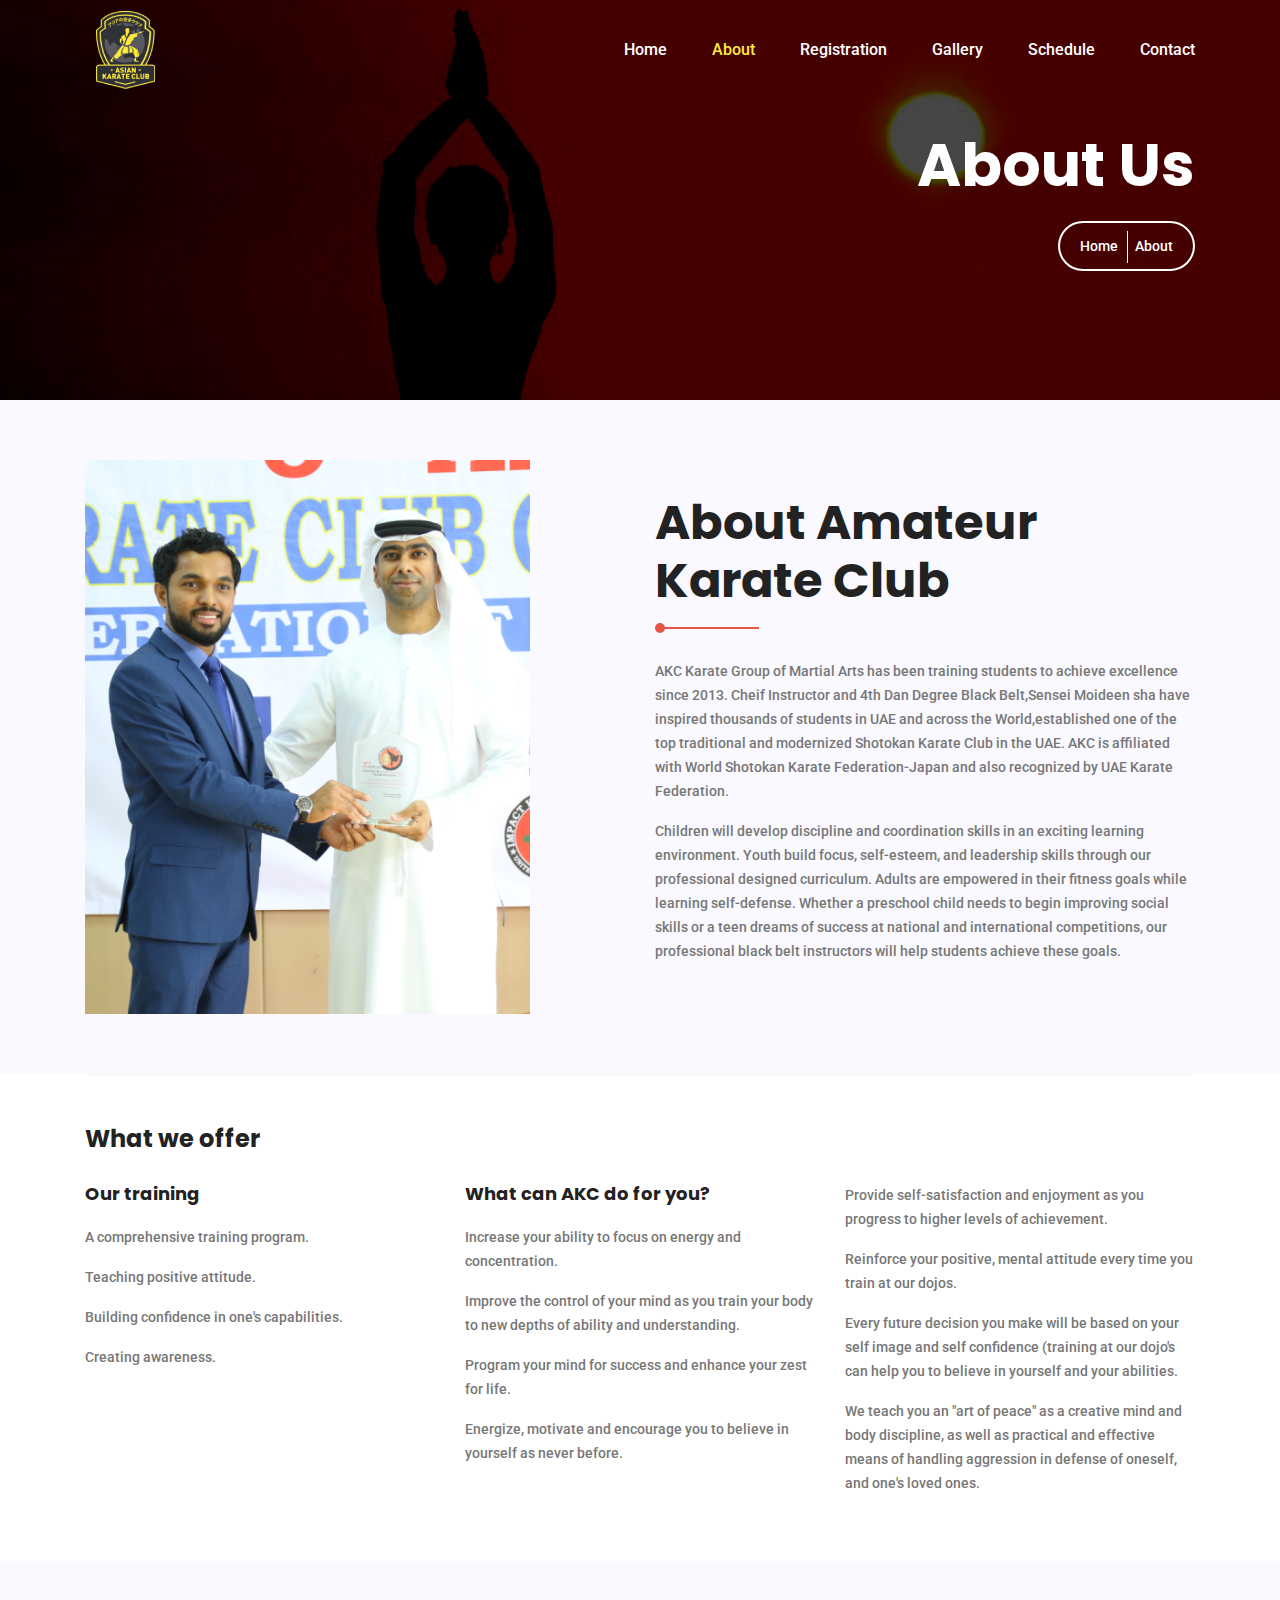
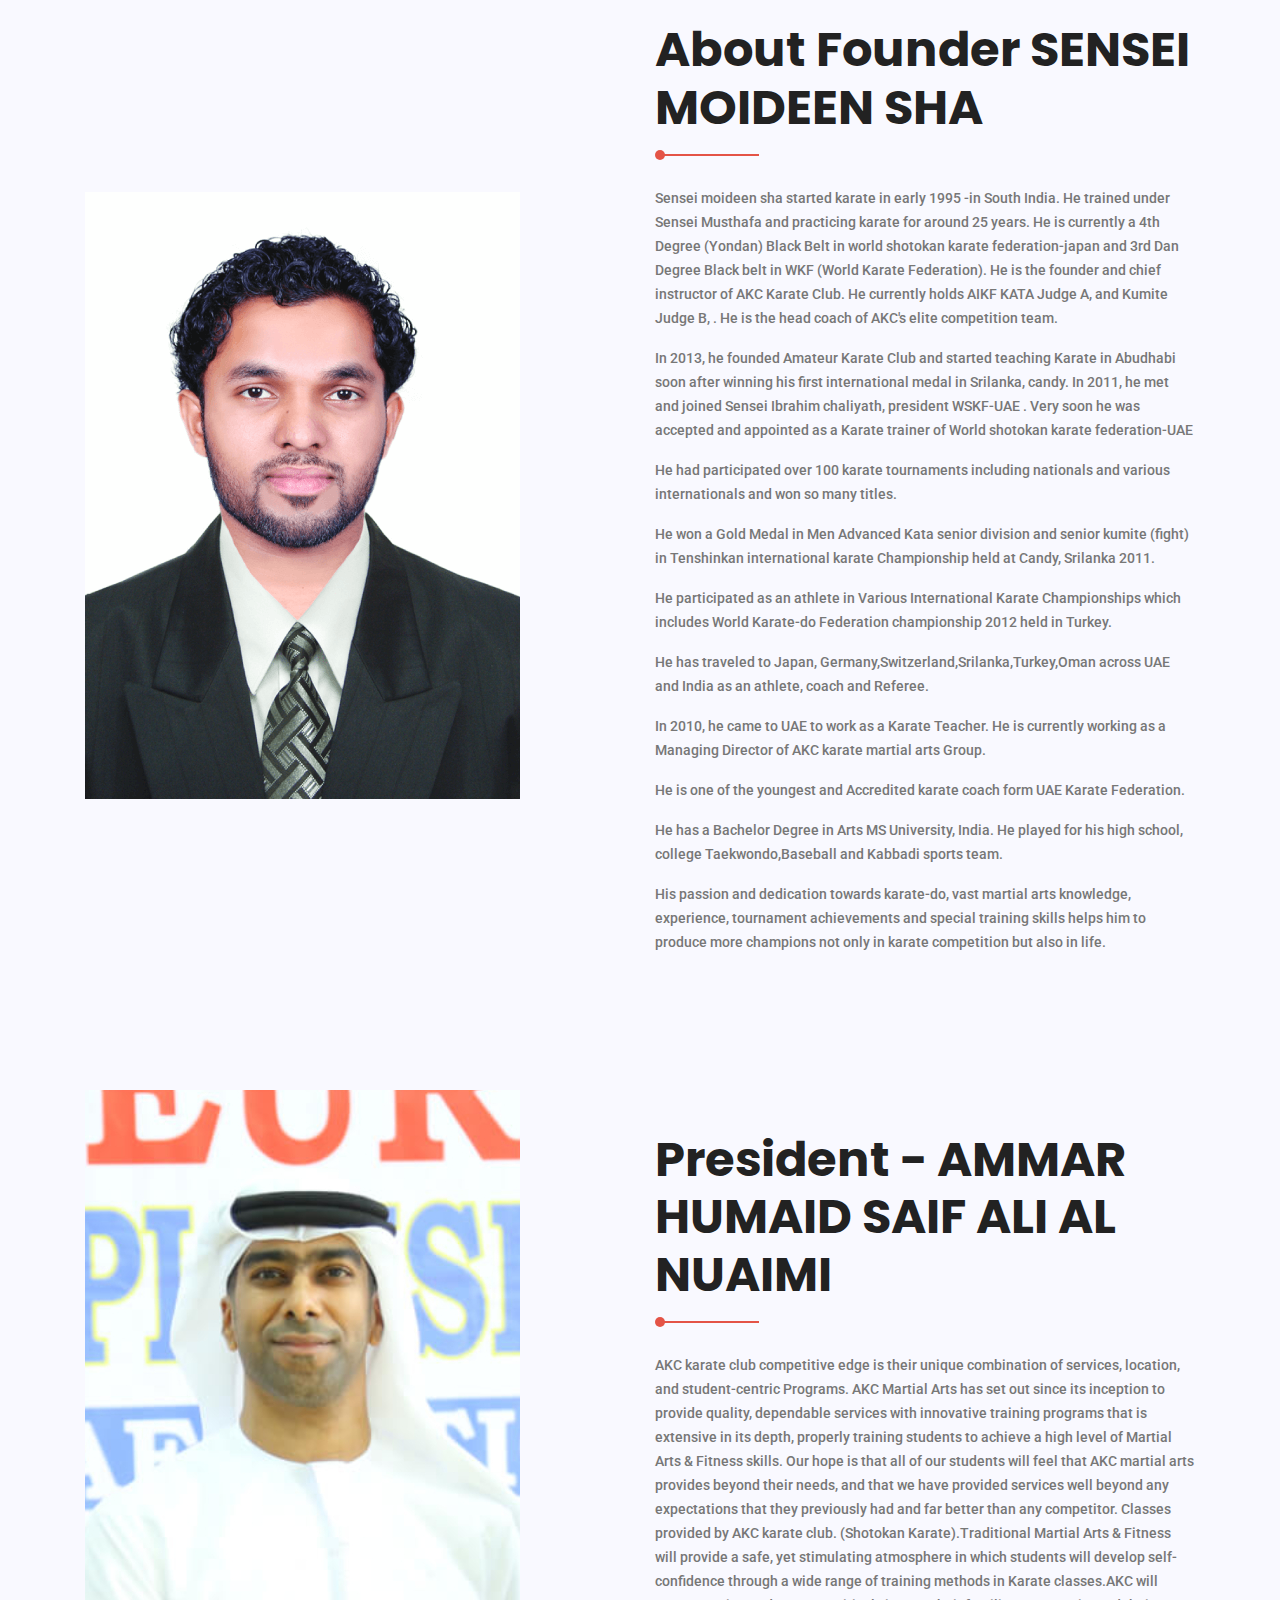
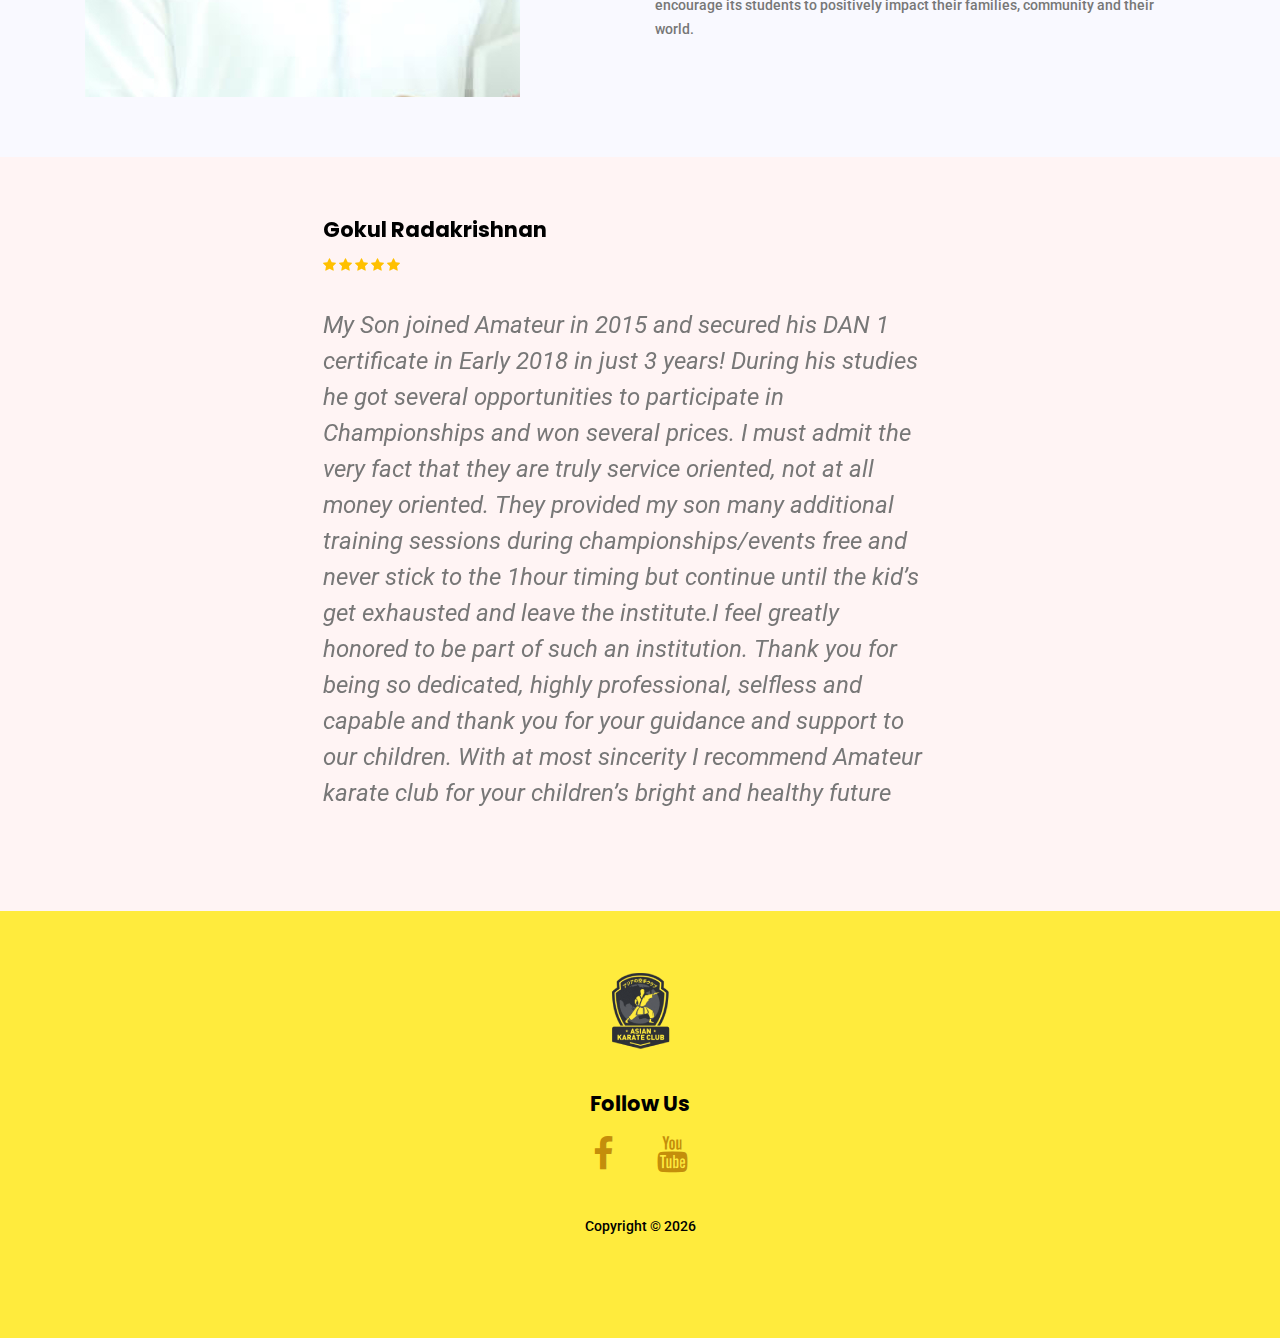
<file: about.html>
<!doctype html>
<html lang="en">

<head>
	<!-- Required meta tags -->
	<meta charset="utf-8">
	<meta name="viewport" content="width=device-width, initial-scale=1, shrink-to-fit=no">
	<link rel="icon" href="img/favicon.png" type="image/png">
	<title>About - Amateur Karate Club</title>
	<!-- Bootstrap CSS -->
	<link rel="stylesheet" href="css/bootstrap.css">
	<link rel="stylesheet" href="vendors/linericon/style.css">
	<link rel="stylesheet" href="css/font-awesome.min.css">
	<link rel="stylesheet" href="vendors/owl-carousel/owl.carousel.min.css">
	<link rel="stylesheet" href="vendors/lightbox/simpleLightbox.css">
	<link rel="stylesheet" href="vendors/nice-select/css/nice-select.css">
	<link rel="stylesheet" href="vendors/animate-css/animate.css">
	<!-- main css -->
	<link rel="stylesheet" href="css/style.css">
</head>

<body>

	<!--================Header Menu Area =================-->
	<header class="header_area">
		<div class="main_menu">
			<nav class="navbar navbar-expand-lg navbar-light">
				<div class="container">
					<!-- Brand and toggle get grouped for better mobile display -->
					<a class="navbar-brand" href="index.html"><img src="img/logo.png" alt=""></a>
					<button class="navbar-toggler" type="button" data-toggle="collapse" data-target="#navbarSupportedContent"
					 aria-controls="navbarSupportedContent" aria-expanded="false" aria-label="Toggle navigation">
						<span class="icon-bar"></span>
						<span class="icon-bar"></span>
						<span class="icon-bar"></span>
					</button>
					<!-- Collect the nav links, forms, and other content for toggling -->
					<div class="collapse navbar-collapse offset" id="navbarSupportedContent">
						<ul class="nav navbar-nav menu_nav justify-content-end">
							<li class="nav-item"><a class="nav-link" href="index.html">Home</a></li>
							<li class="nav-item active"><a class="nav-link" href="about.html">About</a></li>
							<li class="nav-item"><a class="nav-link" href="registration.html">Registration</a></li>
							<li class="nav-item"><a class="nav-link" href="gallery.html">Gallery</a></li>
							<li class="nav-item"><a class="nav-link" href="schedule.html">Schedule</a></li>
							<li class="nav-item"><a class="nav-link" href="contact.html">Contact</a></li>
						</ul>
					</div>
				</div>
			</nav>
		</div>
	</header>
	<!--================Header Menu Area =================-->

	<!--================ About Banner Area =================-->
	<section class="banner_area">
		<div class="banner_inner d-flex align-items-center">
			<div class="container">
				<div class="banner_content text-right">
					<h1>About Us</h1>
					<div class="page_link">
						<a href="index.html">Home</a>
						<a href="about.html">About</a>
					</div>
				</div>
			</div>
		</div>
	</section>
	<!--================End About Banner Area =================-->

	<!--================ Start About Area =================-->
	<section class="about-area section_gap gray-bg">
		<div class="container">
			<div class="row align-items-center justify-content-between">
				<div class="col-lg-5">
					<img class="img-fluid" src="img/about-img.png" alt="">
				</div>
				<div class="col-lg-6 col-md-12 about-right">
					<div class="main-title text-left">
						<h1>about amateur karate club</h1>
					</div>
					<div class="mb-50 wow fadeIn" data-wow-duration=".8s">
						<p>
							AKC Karate Group of Martial Arts has been training students to achieve excellence since 2013. Cheif Instructor and 4th Dan Degree Black Belt,Sensei Moideen sha have inspired thousands of students in UAE and across the World,established one of the top traditional and modernized Shotokan Karate Club in the UAE. AKC is affiliated with World Shotokan Karate Federation-Japan and also recognized by UAE Karate Federation.
						</p>
						<p>Children will develop discipline and coordination skills in an exciting learning environment. Youth build focus, self-esteem, and leadership skills through our professional designed curriculum. Adults are empowered in their fitness goals while learning self-defense. Whether a preschool child needs to begin improving social skills or a teen dreams of success at national and international competitions, our professional black belt instructors will help students achieve these goals.
						</p>
					</div>
				</div>
			</div>
		</div>
	</section>

	<div class="whole-wrap">
	<div class="container">
	<div class="section-top-border">
		<h3 class="mb-30 title_color">What we offer</h3>
		<div class="row">
			<div class="col-md-4">
				<div class="single-defination">
					<h4 class="mb-20">Our training</h4>
					<p>A comprehensive training program.</p>
					<p>Teaching positive attitude.</p>
					<p>Building confidence in one's capabilities.</p>
					<p>Creating awareness.</p>
				</div>
			</div>
			<div class="col-md-4">
				<div class="single-defination">
					<h4 class="mb-20">What can AKC do for you?</h4>
					<p>Increase your ability to focus on energy and concentration.</p>
					<p>Improve the control of your mind as you train your body to new depths of ability and understanding.</p>
					<p>Program your mind for success and enhance your zest for life.</p>
					<p>Energize, motivate and encourage you to believe in yourself as never before.</p>
				</div>
			</div>
			<div class="col-md-4">
				<div class="single-defination">
					<p>Provide self-satisfaction and enjoyment as you progress to higher levels of achievement.</p>
					<p>Reinforce your positive, mental attitude every time you train at our dojos.</p>
					<p>Every future decision you make will be based on your self image and self confidence (training at our dojo's can help you to believe in yourself and your abilities.</p>
					<p>We teach you an "art of peace" as a creative mind and body discipline, as well as practical and effective means of handling aggression in defense of oneself, and one's loved ones.</p>
				</div>
			</div>
		</div>
	</div>
</div>
</div>

	<section class="about-area section_gap gray-bg">
		<div class="container">
			<div class="row align-items-center justify-content-between">
				<div class="col-lg-5">
					<img class="img-fluid" src="img/about-founder.png" alt="">
				</div>
				<div class="col-lg-6 col-md-12 about-right">
					<div class="main-title text-left">
						<h1>About Founder SENSEI MOIDEEN SHA</h1>
					</div>
					<div class="mb-50 wow fadeIn" data-wow-duration=".8s">
						<p>
							Sensei moideen sha started karate in early 1995 -in South India. He trained under Sensei Musthafa and practicing karate for around 25 years. He is currently a 4th Degree (Yondan) Black Belt in world shotokan karate federation-japan and 3rd Dan Degree Black belt in WKF (World Karate Federation). He is the founder and chief instructor of AKC Karate Club. He currently holds AIKF KATA Judge A, and Kumite Judge B, . He is the head coach of AKC's elite competition team.
						</p>
						<p>In 2013, he founded Amateur Karate Club and started teaching Karate in Abudhabi soon after winning his first international medal in Srilanka, candy. In 2011, he met and joined Sensei Ibrahim chaliyath, president WSKF-UAE . Very soon he was accepted and appointed as a Karate trainer of World shotokan karate federation-UAE
						</p>
						<p>He had participated over 100 karate tournaments including nationals and various internationals and won so many titles. </p>
						<p>He won a Gold Medal in Men Advanced Kata senior division and senior kumite (fight) in Tenshinkan international karate Championship held at Candy, Srilanka 2011.</p>
						<p>He participated as an athlete in Various International Karate Championships which includes  World Karate-do Federation championship 2012 held in Turkey.</p>
						<p>He has traveled to Japan, Germany,Switzerland,Srilanka,Turkey,Oman across UAE and India as an athlete, coach and Referee.</p>
						<p>In 2010, he came to UAE to work as a Karate Teacher. He is currently working as a Managing Director of AKC karate martial arts  Group.</p>
						<p>He is one of the youngest and Accredited  karate coach form UAE Karate Federation.</p>
						<p>He has a Bachelor Degree in Arts  MS University, India. He played for his high school, college Taekwondo,Baseball and Kabbadi sports team.</p>
						<p>His passion and dedication towards karate-do, vast martial arts knowledge, experience, tournament achievements and special training skills helps him to produce more champions not only in karate competition but also in life.</p>
					</div>
				</div>
			</div>
		</div>
	</section>


	<section class="about-area section_gap gray-bg">
		<div class="container">
			<div class="row align-items-center justify-content-between">
				<div class="col-lg-5">
					<img class="img-fluid" src="img/about-president.jpg" alt="">
				</div>
				<div class="col-lg-6 col-md-12 about-right">
					<div class="main-title text-left">
						<h1>president - AMMAR HUMAID SAIF ALI AL NUAIMI</h1>
					</div>
					<div class="mb-50 wow fadeIn" data-wow-duration=".8s">
						<p>
							AKC karate club competitive edge is their unique combination of services, location, and student-centric Programs.
AKC Martial Arts  has set out since its inception to provide quality, dependable services with innovative training programs that is extensive in its depth, properly training students to achieve a high level of Martial Arts & Fitness skills.
Our hope is that all of our students will feel that AKC martial arts provides beyond their needs, and that we have provided services well beyond any expectations that they previously had and far better than any competitor.
Classes provided by AKC karate club. (Shotokan Karate).Traditional Martial Arts & Fitness will provide a safe, yet stimulating atmosphere in which students will develop self-confidence through a wide range of training methods in Karate classes.AKC will encourage its students to positively impact their families, community and their world.
						</p>
					</div>
				</div>
			</div>
		</div>
	</section>
	<!--================ End About Area =================-->

	<!--================ Start Testimonial Area =================-->
	<div class="section_gap testimonial_area">
		<div class="container">
			<div class="row justify-content-center">
				<div class="col-lg-7 text-left">
					<div class="active_testimonial owl-carousel" data-slider-id="1">
						<!-- single testimonial -->
						<div class="single_testimonial">
							<div class="testimonial_head">
								<h4>Gokul Radakrishnan</h4>
								<div class="review">
									<i class="fa fa-star"></i>
									<i class="fa fa-star"></i>
									<i class="fa fa-star"></i>
									<i class="fa fa-star"></i>
									<i class="fa fa-star"></i>
								</div>
							</div>
							<div class="testimonial_content">
								<p>My Son
joined Amateur in 2015 and secured his DAN 1 certificate in Early 2018 in just 3 years! During his studies
he got several opportunities to participate in Championships and won several prices. I must admit the
very fact that they are truly service oriented, not at all money oriented. They provided my son many
additional training sessions during championships/events free and never stick to the 1hour timing but
continue until the kid’s get exhausted and leave the institute.I feel greatly honored to be part of such an institution. Thank
you for being so dedicated, highly professional, selfless and capable and thank you for your guidance and
support to our children. With at most sincerity I recommend Amateur karate club for your children’s bright
and healthy future</p>
							</div>
						</div>
					</div>
				</div>
			</div>
		</div>
	</div>
	<!--================ End Testimonial Area =================-->

	<!--================ Start Footer Area =================-->
	<footer class="footer_area section_gap">
		<div class="container">
			<div class="row footer_inner justify-content-center">
				<div class="col-lg-6 text-center">
					<aside class="f_widget social_widget">
						<div class="f_logo">
							<img src="img/logo.png" alt="">
						</div>
						<div class="f_title">
							<h4>Follow Us</h4>
						</div>
						<ul class="list">
							<li><a href="https://www.facebook.com/Amateur-Karate-Club-Musaffah-214520118719432/"><i class="fa fa-facebook"></i></a></li>
							<li><a href="https://www.youtube.com/channel/UCT5i9FTgINHjbJXHqo_uKcQ"><i class="fa fa-youtube"></i></a></li>
						</ul>
					</aside>
					<div class="copyright">
						<p><!-- Link back to Colorlib can't be removed. Template is licensed under CC BY 3.0. -->
Copyright &copy; <script>document.write(new Date().getFullYear());</script> <br/><font color="#ffeb3d"><i class="fa fa-heart-o" aria-hidden="true"></i></font>
<!-- Link back to Colorlib can't be removed. Template is licensed under CC BY 3.0. --></p>
					</div>
				</div>
			</div>
		</div>
	</footer>
	<!--================End Footer Area =================-->




	<!-- Optional JavaScript -->
	<!-- jQuery first, then Popper.js, then Bootstrap JS -->
	<script src="js/jquery-3.2.1.min.js"></script>
	<script src="js/popper.js"></script>
	<script src="js/bootstrap.min.js"></script>
	<script src="js/stellar.js"></script>
	<script src="vendors/lightbox/simpleLightbox.min.js"></script>
	<script src="vendors/nice-select/js/jquery.nice-select.min.js"></script>
	<script src="vendors/isotope/imagesloaded.pkgd.min.js"></script>
	<script src="vendors/isotope/isotope-min.js"></script>
	<script src="vendors/owl-carousel/owl.carousel.min.js"></script>
	<script src="js/jquery.ajaxchimp.min.js"></script>
	<script src="js/mail-script.js"></script>
	<script src="js/theme.js"></script>
</body>

</html>
</file>
<file: vendors/linericon/style.css>
@font-face {
	font-family: 'Linearicons-Free';
	src:url('fonts/Linearicons-Free.eot?w118d');
	src:url('fonts/Linearicons-Free.eot?#iefixw118d') format('embedded-opentype'),
		url('fonts/Linearicons-Free.woff2?w118d') format('woff2'),
		url('fonts/Linearicons-Free.woff?w118d') format('woff'),
		url('fonts/Linearicons-Free.ttf?w118d') format('truetype'),
		url('fonts/Linearicons-Free.svg?w118d#Linearicons-Free') format('svg');
	font-weight: normal;
	font-style: normal;
}

.lnr {
	font-family: 'Linearicons-Free';
	speak: none;
	font-style: normal;
	font-weight: normal;
	font-variant: normal;
	text-transform: none;
	line-height: 1;

	/* Better Font Rendering =========== */
	-webkit-font-smoothing: antialiased;
	-moz-osx-font-smoothing: grayscale;
}

.lnr-home:before {
	content: "\e800";
}
.lnr-apartment:before {
	content: "\e801";
}
.lnr-pencil:before {
	content: "\e802";
}
.lnr-magic-wand:before {
	content: "\e803";
}
.lnr-drop:before {
	content: "\e804";
}
.lnr-lighter:before {
	content: "\e805";
}
.lnr-poop:before {
	content: "\e806";
}
.lnr-sun:before {
	content: "\e807";
}
.lnr-moon:before {
	content: "\e808";
}
.lnr-cloud:before {
	content: "\e809";
}
.lnr-cloud-upload:before {
	content: "\e80a";
}
.lnr-cloud-download:before {
	content: "\e80b";
}
.lnr-cloud-sync:before {
	content: "\e80c";
}
.lnr-cloud-check:before {
	content: "\e80d";
}
.lnr-database:before {
	content: "\e80e";
}
.lnr-lock:before {
	content: "\e80f";
}
.lnr-cog:before {
	content: "\e810";
}
.lnr-trash:before {
	content: "\e811";
}
.lnr-dice:before {
	content: "\e812";
}
.lnr-heart:before {
	content: "\e813";
}
.lnr-star:before {
	content: "\e814";
}
.lnr-star-half:before {
	content: "\e815";
}
.lnr-star-empty:before {
	content: "\e816";
}
.lnr-flag:before {
	content: "\e817";
}
.lnr-envelope:before {
	content: "\e818";
}
.lnr-paperclip:before {
	content: "\e819";
}
.lnr-inbox:before {
	content: "\e81a";
}
.lnr-eye:before {
	content: "\e81b";
}
.lnr-printer:before {
	content: "\e81c";
}
.lnr-file-empty:before {
	content: "\e81d";
}
.lnr-file-add:before {
	content: "\e81e";
}
.lnr-enter:before {
	content: "\e81f";
}
.lnr-exit:before {
	content: "\e820";
}
.lnr-graduation-hat:before {
	content: "\e821";
}
.lnr-license:before {
	content: "\e822";
}
.lnr-music-note:before {
	content: "\e823";
}
.lnr-film-play:before {
	content: "\e824";
}
.lnr-camera-video:before {
	content: "\e825";
}
.lnr-camera:before {
	content: "\e826";
}
.lnr-picture:before {
	content: "\e827";
}
.lnr-book:before {
	content: "\e828";
}
.lnr-bookmark:before {
	content: "\e829";
}
.lnr-user:before {
	content: "\e82a";
}
.lnr-users:before {
	content: "\e82b";
}
.lnr-shirt:before {
	content: "\e82c";
}
.lnr-store:before {
	content: "\e82d";
}
.lnr-cart:before {
	content: "\e82e";
}
.lnr-tag:before {
	content: "\e82f";
}
.lnr-phone-handset:before {
	content: "\e830";
}
.lnr-phone:before {
	content: "\e831";
}
.lnr-pushpin:before {
	content: "\e832";
}
.lnr-map-marker:before {
	content: "\e833";
}
.lnr-map:before {
	content: "\e834";
}
.lnr-location:before {
	content: "\e835";
}
.lnr-calendar-full:before {
	content: "\e836";
}
.lnr-keyboard:before {
	content: "\e837";
}
.lnr-spell-check:before {
	content: "\e838";
}
.lnr-screen:before {
	content: "\e839";
}
.lnr-smartphone:before {
	content: "\e83a";
}
.lnr-tablet:before {
	content: "\e83b";
}
.lnr-laptop:before {
	content: "\e83c";
}
.lnr-laptop-phone:before {
	content: "\e83d";
}
.lnr-power-switch:before {
	content: "\e83e";
}
.lnr-bubble:before {
	content: "\e83f";
}
.lnr-heart-pulse:before {
	content: "\e840";
}
.lnr-construction:before {
	content: "\e841";
}
.lnr-pie-chart:before {
	content: "\e842";
}
.lnr-chart-bars:before {
	content: "\e843";
}
.lnr-gift:before {
	content: "\e844";
}
.lnr-diamond:before {
	content: "\e845";
}
.lnr-linearicons:before {
	content: "\e846";
}
.lnr-dinner:before {
	content: "\e847";
}
.lnr-coffee-cup:before {
	content: "\e848";
}
.lnr-leaf:before {
	content: "\e849";
}
.lnr-paw:before {
	content: "\e84a";
}
.lnr-rocket:before {
	content: "\e84b";
}
.lnr-briefcase:before {
	content: "\e84c";
}
.lnr-bus:before {
	content: "\e84d";
}
.lnr-car:before {
	content: "\e84e";
}
.lnr-train:before {
	content: "\e84f";
}
.lnr-bicycle:before {
	content: "\e850";
}
.lnr-wheelchair:before {
	content: "\e851";
}
.lnr-select:before {
	content: "\e852";
}
.lnr-earth:before {
	content: "\e853";
}
.lnr-smile:before {
	content: "\e854";
}
.lnr-sad:before {
	content: "\e855";
}
.lnr-neutral:before {
	content: "\e856";
}
.lnr-mustache:before {
	content: "\e857";
}
.lnr-alarm:before {
	content: "\e858";
}
.lnr-bullhorn:before {
	content: "\e859";
}
.lnr-volume-high:before {
	content: "\e85a";
}
.lnr-volume-medium:before {
	content: "\e85b";
}
.lnr-volume-low:before {
	content: "\e85c";
}
.lnr-volume:before {
	content: "\e85d";
}
.lnr-mic:before {
	content: "\e85e";
}
.lnr-hourglass:before {
	content: "\e85f";
}
.lnr-undo:before {
	content: "\e860";
}
.lnr-redo:before {
	content: "\e861";
}
.lnr-sync:before {
	content: "\e862";
}
.lnr-history:before {
	content: "\e863";
}
.lnr-clock:before {
	content: "\e864";
}
.lnr-download:before {
	content: "\e865";
}
.lnr-upload:before {
	content: "\e866";
}
.lnr-enter-down:before {
	content: "\e867";
}
.lnr-exit-up:before {
	content: "\e868";
}
.lnr-bug:before {
	content: "\e869";
}
.lnr-code:before {
	content: "\e86a";
}
.lnr-link:before {
	content: "\e86b";
}
.lnr-unlink:before {
	content: "\e86c";
}
.lnr-thumbs-up:before {
	content: "\e86d";
}
.lnr-thumbs-down:before {
	content: "\e86e";
}
.lnr-magnifier:before {
	content: "\e86f";
}
.lnr-cross:before {
	content: "\e870";
}
.lnr-menu:before {
	content: "\e871";
}
.lnr-list:before {
	content: "\e872";
}
.lnr-chevron-up:before {
	content: "\e873";
}
.lnr-chevron-down:before {
	content: "\e874";
}
.lnr-chevron-left:before {
	content: "\e875";
}
.lnr-chevron-right:before {
	content: "\e876";
}
.lnr-arrow-up:before {
	content: "\e877";
}
.lnr-arrow-down:before {
	content: "\e878";
}
.lnr-arrow-left:before {
	content: "\e879";
}
.lnr-arrow-right:before {
	content: "\e87a";
}
.lnr-move:before {
	content: "\e87b";
}
.lnr-warning:before {
	content: "\e87c";
}
.lnr-question-circle:before {
	content: "\e87d";
}
.lnr-menu-circle:before {
	content: "\e87e";
}
.lnr-checkmark-circle:before {
	content: "\e87f";
}
.lnr-cross-circle:before {
	content: "\e880";
}
.lnr-plus-circle:before {
	content: "\e881";
}
.lnr-circle-minus:before {
	content: "\e882";
}
.lnr-arrow-up-circle:before {
	content: "\e883";
}
.lnr-arrow-down-circle:before {
	content: "\e884";
}
.lnr-arrow-left-circle:before {
	content: "\e885";
}
.lnr-arrow-right-circle:before {
	content: "\e886";
}
.lnr-chevron-up-circle:before {
	content: "\e887";
}
.lnr-chevron-down-circle:before {
	content: "\e888";
}
.lnr-chevron-left-circle:before {
	content: "\e889";
}
.lnr-chevron-right-circle:before {
	content: "\e88a";
}
.lnr-crop:before {
	content: "\e88b";
}
.lnr-frame-expand:before {
	content: "\e88c";
}
.lnr-frame-contract:before {
	content: "\e88d";
}
.lnr-layers:before {
	content: "\e88e";
}
.lnr-funnel:before {
	content: "\e88f";
}
.lnr-text-format:before {
	content: "\e890";
}
.lnr-text-format-remove:before {
	content: "\e891";
}
.lnr-text-size:before {
	content: "\e892";
}
.lnr-bold:before {
	content: "\e893";
}
.lnr-italic:before {
	content: "\e894";
}
.lnr-underline:before {
	content: "\e895";
}
.lnr-strikethrough:before {
	content: "\e896";
}
.lnr-highlight:before {
	content: "\e897";
}
.lnr-text-align-left:before {
	content: "\e898";
}
.lnr-text-align-center:before {
	content: "\e899";
}
.lnr-text-align-right:before {
	content: "\e89a";
}
.lnr-text-align-justify:before {
	content: "\e89b";
}
.lnr-line-spacing:before {
	content: "\e89c";
}
.lnr-indent-increase:before {
	content: "\e89d";
}
.lnr-indent-decrease:before {
	content: "\e89e";
}
.lnr-pilcrow:before {
	content: "\e89f";
}
.lnr-direction-ltr:before {
	content: "\e8a0";
}
.lnr-direction-rtl:before {
	content: "\e8a1";
}
.lnr-page-break:before {
	content: "\e8a2";
}
.lnr-sort-alpha-asc:before {
	content: "\e8a3";
}
.lnr-sort-amount-asc:before {
	content: "\e8a4";
}
.lnr-hand:before {
	content: "\e8a5";
}
.lnr-pointer-up:before {
	content: "\e8a6";
}
.lnr-pointer-right:before {
	content: "\e8a7";
}
.lnr-pointer-down:before {
	content: "\e8a8";
}
.lnr-pointer-left:before {
	content: "\e8a9";
}
</file>
<file: vendors/nice-select/css/nice-select.css>
.nice-select {
  -webkit-tap-highlight-color: transparent;
  background-color: #fff;
  border-radius: 5px;
  border: solid 1px #e8e8e8;
  box-sizing: border-box;
  clear: both;
  cursor: pointer;
  display: block;
  float: left;
  font-family: inherit;
  font-size: 14px;
  font-weight: normal;
  height: 42px;
  line-height: 40px;
  outline: none;
  padding-left: 18px;
  padding-right: 30px;
  position: relative;
  text-align: left !important;
  -webkit-transition: all 0.2s ease-in-out;
  transition: all 0.2s ease-in-out;
  -webkit-user-select: none;
     -moz-user-select: none;
      -ms-user-select: none;
          user-select: none;
  white-space: nowrap;
  width: auto; }
  .nice-select:hover {
    border-color: #dbdbdb; }
  .nice-select:active, .nice-select.open, .nice-select:focus {
    border-color: #999; }
  .nice-select:after {
    border-bottom: 2px solid #999;
    border-right: 2px solid #999;
    content: '';
    display: block;
    height: 5px;
    margin-top: -4px;
    pointer-events: none;
    position: absolute;
    right: 12px;
    top: 50%;
    -webkit-transform-origin: 66% 66%;
        -ms-transform-origin: 66% 66%;
            transform-origin: 66% 66%;
    -webkit-transform: rotate(45deg);
        -ms-transform: rotate(45deg);
            transform: rotate(45deg);
    -webkit-transition: all 0.15s ease-in-out;
    transition: all 0.15s ease-in-out;
    width: 5px; }
  .nice-select.open:after {
    -webkit-transform: rotate(-135deg);
        -ms-transform: rotate(-135deg);
            transform: rotate(-135deg); }
  .nice-select.open .list {
    opacity: 1;
    pointer-events: auto;
    -webkit-transform: scale(1) translateY(0);
        -ms-transform: scale(1) translateY(0);
            transform: scale(1) translateY(0); }
  .nice-select.disabled {
    border-color: #ededed;
    color: #999;
    pointer-events: none; }
    .nice-select.disabled:after {
      border-color: #cccccc; }
  .nice-select.wide {
    width: 100%; }
    .nice-select.wide .list {
      left: 0 !important;
      right: 0 !important; }
  .nice-select.right {
    float: right; }
    .nice-select.right .list {
      left: auto;
      right: 0; }
  .nice-select.small {
    font-size: 12px;
    height: 36px;
    line-height: 34px; }
    .nice-select.small:after {
      height: 4px;
      width: 4px; }
    .nice-select.small .option {
      line-height: 34px;
      min-height: 34px; }
  .nice-select .list {
    background-color: #fff;
    border-radius: 5px;
    box-shadow: 0 0 0 1px rgba(68, 68, 68, 0.11);
    box-sizing: border-box;
    margin-top: 4px;
    opacity: 0;
    overflow: hidden;
    padding: 0;
    pointer-events: none;
    position: absolute;
    top: 100%;
    left: 0;
    -webkit-transform-origin: 50% 0;
        -ms-transform-origin: 50% 0;
            transform-origin: 50% 0;
    -webkit-transform: scale(0.75) translateY(-21px);
        -ms-transform: scale(0.75) translateY(-21px);
            transform: scale(0.75) translateY(-21px);
    -webkit-transition: all 0.2s cubic-bezier(0.5, 0, 0, 1.25), opacity 0.15s ease-out;
    transition: all 0.2s cubic-bezier(0.5, 0, 0, 1.25), opacity 0.15s ease-out;
    z-index: 9; }
    .nice-select .list:hover .option:not(:hover) {
      background-color: transparent !important; }
  .nice-select .option {
    cursor: pointer;
    font-weight: 400;
    line-height: 40px;
    list-style: none;
    min-height: 40px;
    outline: none;
    padding-left: 18px;
    padding-right: 29px;
    text-align: left;
    -webkit-transition: all 0.2s;
    transition: all 0.2s; }
    .nice-select .option:hover, .nice-select .option.focus, .nice-select .option.selected.focus {
      background-color: #f6f6f6; }
    .nice-select .option.selected {
      font-weight: bold; }
    .nice-select .option.disabled {
      background-color: transparent;
      color: #999;
      cursor: default; }

.no-csspointerevents .nice-select .list {
  display: none; }

.no-csspointerevents .nice-select.open .list {
  display: block; }
</file>
<file: css/style.css>
/*----------------------------------------------------
@File: Default Styles
@Author: SPONDON IT

This file contains the styling for the actual theme, this
is the file you need to edit to change the look of the
theme.
---------------------------------------------------- */
/*=====================================================================
@Template Name: HostHub Construction
@Developed By: Naim Lasker
Author E-mail: naimlasker@gmail.com

=====================================================================*/
/*----------------------------------------------------*/
/*font Variables*/
/*Color Variables*/
/*=================== fonts ====================*/
@import url("https://fonts.googleapis.com/css?family=Poppins:700|Roboto:400,500,500i");
/*---------------------------------------------------- */
/*----------------------------------------------------*/
/* Medium Layout: 1280px */
/* Tablet Layout: 768px */
/* Mobile Layout: 320px */
/* Wide Mobile Layout: 480px */
/*---------------------------------------------------- */
/*----------------------------------------------------*/
body {
  line-height: 24px;
  font-size: 14px;
  font-family: "Roboto", sans-serif;
  font-weight: 500;
  color: #777777; }
  body.elements {
    font-weight: 400; }

html,
body {
  height: 100%; }

h1,
h2,
h3,
h4,
h5,
h6 {
  font-family: "Poppins", sans-serif;
  font-weight: 700; }

.list {
  list-style: none;
  margin: 0px;
  padding: 0px; }

a {
  text-decoration: none;
  transition: all 0.3s ease-in-out; }
  a:hover, a:focus {
    text-decoration: none;
    outline: none; }

button:focus {
  outline: none;
  box-shadow: none; }

.mt-20 {
  margin-top: 20px; }

.mt-25 {
  margin-top: 25px; }

.p0 {
  padding-left: 0px;
  padding-right: 0px; }

/*---------------------------------------------------- */
/*----------------------------------------------------*/
.section_gap {
  padding: 60px 0; }
  @media (max-width: 991px) {
    .section_gap {
      padding: 80px 0; } }

.section_gap_top {
  padding-top: 120px; }
  @media (max-width: 991px) {
    .section_gap_top {
      padding-top: 80px; } }

.section_gap_bottom {
  padding-bottom: 120px; }
  @media (max-width: 991px) {
    .section_gap_bottom {
      padding-bottom: 80px; } }

.gray-bg {
  background: #f9f9ff; }

/* Main Title Area css
============================================================================================ */
.main-title {
  text-align: center;
  margin-bottom: 75px; }
  @media (max-width: 767px) {
    .main-title {
      margin-bottom: 40px; } }
  .main-title h1 {
    font-family: "Poppins", sans-serif;
    font-size: 48px;
    color: #222222;
    font-weight: 700;
    margin-bottom: 20px;
    padding-bottom: 15px;
    text-transform: capitalize;
    position: relative; }
    @media (max-width: 767px) {
      .main-title h1 {
        font-size: 36px;
        padding-bottom: 0px !important; } }
    .main-title h1:before {
      position: absolute;
      left: 50%;
      bottom: 0;
      height: 2px;
      width: 100px;
      content: "";
      background: #e45447;
      margin-left: -50px; }
      @media (max-width: 767px) {
        .main-title h1:before {
          display: none; } }
    .main-title h1:after {
      position: absolute;
      left: 50%;
      bottom: -4px;
      height: 10px;
      width: 10px;
      content: "";
      background: #e45447;
      margin-left: -5px;
      border-radius: 50%; }
      @media (max-width: 767px) {
        .main-title h1:after {
          display: none; } }
  .main-title p {
    font-size: 15px;
    font-family: "Roboto", sans-serif;
    line-height: 26px;
    color: #777777;
    margin-bottom: 0px;
    margin: auto; }

/* End Main Title Area css
============================================================================================ */
.primary-btn {
  display: inline-block;
  background: #ffeb3d;
  color: #000;
  font-family: "Roboto", sans-serif;
  font-size: 15px;
  font-weight: 500;
  line-height: 46px;
  padding: 0 40px;
  outline: none !important;
  text-align: center;
  text-transform: capitalize;
  border: 2px solid transparent;
  border-radius: 50px;
  cursor: pointer;
  -webkit-transition: all 0.4s ease 0s;
  -moz-transition: all 0.4s ease 0s;
  -o-transition: all 0.4s ease 0s;
  transition: all 0.4s ease 0s; }
  .primary-btn:hover {
    background: #232323;
    color: #fff;
    border: 2px solid transparent; }

/*---------------------------------------------------- */
/*----------------------------------------------------*/
/*--------------------------------------------------------------
# Header
--------------------------------------------------------------*/
.header_area {
  position: absolute;
  width: 100%;
  top: 0;
  left: 0;
  z-index: 9999;
  background: transparent; }
  .header_area .navbar-brand {
    margin-right: 30px; }
  .header_area .menu_nav {
    width: 100%; }
  .header_area .navbar {
    background: transparent;
    padding: 0px;
    border: 0px;
    border-radius: 0px;
    width: 100%; }
    .header_area .navbar .nav .nav-item {
      margin-right: 45px; }
      .header_area .navbar .nav .nav-item .nav-link {
        font: 500 12px/100px "Roboto", sans-serif;
        text-transform: capitalize;
        color: #FFF;
        padding: 0px;
        display: inline-block;
        font-size: 16px; }
        .header_area .navbar .nav .nav-item .nav-link:after {
          display: none; }
      .header_area .navbar .nav .nav-item:hover .nav-link, .header_area .navbar .nav .nav-item.active .nav-link {
        color: #ffeb3d; }
      .header_area .navbar .nav .nav-item.submenu {
        position: relative; }
        .header_area .navbar .nav .nav-item.submenu ul {
          border: none;
          padding: 0px;
          border-radius: 0px;
          box-shadow: none;
          margin: 0px;
          background: #ffd200; }
          @media (min-width: 992px) {
            .header_area .navbar .nav .nav-item.submenu ul {
              position: absolute;
              top: 120%;
              left: 0px;
              min-width: 200px;
              text-align: left;
              opacity: 0;
              transition: all 300ms ease-in;
              visibility: hidden;
              display: block;
              border: none;
              padding: 0px;
              border-radius: 0px;
              box-shadow: 0px 10px 30px 0px rgba(0, 0, 0, 0.4); } }
          .header_area .navbar .nav .nav-item.submenu ul:before {
            content: "";
            width: 0;
            height: 0;
            border-style: solid;
            border-width: 10px 10px 0 10px;
            border-color: #eeeeee transparent transparent transparent;
            position: absolute;
            right: 24px;
            top: 45px;
            z-index: 3;
            opacity: 0;
            transition: all 400ms linear; }
          .header_area .navbar .nav .nav-item.submenu ul .nav-item {
            display: block;
            float: none;
            margin-right: 0px;
            border-bottom: 1px solid #ededed;
            margin-left: 0px;
            transition: all 0.4s linear; }
            .header_area .navbar .nav .nav-item.submenu ul .nav-item .nav-link {
              line-height: 45px;
              color: #222222;
              padding: 0px 30px;
              transition: all 150ms linear;
              display: block;
              margin-right: 0px; }
            .header_area .navbar .nav .nav-item.submenu ul .nav-item:last-child {
              border-bottom: none; }
            .header_area .navbar .nav .nav-item.submenu ul .nav-item:hover .nav-link {
              background: #e45447;
              color: #fff; }
        @media (min-width: 992px) {
          .header_area .navbar .nav .nav-item.submenu:hover ul {
            visibility: visible;
            opacity: 1;
            top: 100%; } }
        .header_area .navbar .nav .nav-item.submenu:hover ul .nav-item {
          margin-top: 0px; }
      .header_area .navbar .nav .nav-item:last-child {
        margin-right: 0px; }
  .header_area.navbar_fixed .main_menu {
    position: fixed;
    width: 100%;
    top: -70px;
    left: 0;
    right: 0;
    background: #232323;
    transform: translateY(70px);
    transition: transform 500ms ease, background 500ms ease;
    -webkit-transition: transform 500ms ease, background 500ms ease;
    box-shadow: 0px 3px 16px 0px rgba(0, 0, 0, 0.1); }
    .header_area.navbar_fixed .main_menu .navbar .nav .nav-item .nav-link {
      line-height: 70px; }
  @media (min-width: 992px) {
    .header_area.white_menu .navbar .navbar-brand img {
      display: none; }
      .header_area.white_menu .navbar .navbar-brand img + img {
        display: inline-block; } }
  @media (max-width: 991px) {
    .header_area.white_menu .navbar .navbar-brand img {
      display: inline-block; }
      .header_area.white_menu .navbar .navbar-brand img + img {
        display: none; } }
  .header_area.white_menu .navbar .nav .nav-item .nav-link {
    color: #fff; }
  .header_area.white_menu.navbar_fixed .main_menu .navbar .navbar-brand img {
    display: inline-block; }
    .header_area.white_menu.navbar_fixed .main_menu .navbar .navbar-brand img + img {
      display: none; }
  .header_area.white_menu.navbar_fixed .main_menu .navbar .nav .nav-item .nav-link {
    line-height: 70px;
    color: #222222; }

/*---------------------------------------------------- */
/*----------------------------------------------------*/
/* Home Banner Area css
============================================================================================ */
.banner-area .single_slide_banner {
  background-size: cover;
  background-repeat: no-repeat; }
.banner-area .slide_bg1 {
  background: url(../img/banner/banner-bg1.jpg);
  background-repeat: no-repeat; }
.banner-area .slide_bg2 {
  background: url(../img/banner/banner-bg2.jpg);
  background-repeat: no-repeat;}
.banner-area .slide_bg3 {
  background: url(../img/banner/banner-bg3.jpg);
  background-repeat: no-repeat;}
@media (max-width: 991px) {
  .banner-area .fullscreen {
    height: 600px !important; } }

.banner-content {
  text-align: left; }
  @media (max-width: 1680px) {
    .banner-content {
      text-align: center; } }
  @media (max-width: 680px) {
    .banner-content {
      padding: 48px 20px;
      background: transparent;
      margin: 0 15px; } }
  .banner-content .primary-btn {
    background: #ffeb3d;
    border: 2px solid transparent;
    color: #000; }
    .banner-content .primary-btn:hover {
      background: #232323;
      border: 2px solid transparent;
      color: #fff; }
  .banner-content h1 {
    color: #FFF;
    font-size: 60px;
    font-weight: 700;
    margin-bottom: 20px; }
    @media (max-width: 991px) {
      .banner-content h1 {
        font-size: 40px; } }
  .banner-content h3 {
    font-size: 30px;
    font-family: "Roboto", sans-serif;
    font-weight: 400;
    color: #FFF;
    margin-bottom: 30px; }
    @media (max-width: 991px) {
      .banner-content h3 {
        font-size: 20px; } }

/* End Home Banner Area css
============================================================================================ */
.banner_area {
  position: relative;
  z-index: 1;
  min-height: 400px; }
  .banner_area .banner_inner {
    position: relative;
    overflow: hidden;
    width: 100%;
    min-height: 400px;
    background-image: url(../img/banner/common-banner.jpg);
    background-size: cover;
    z-index: 1; }
    .banner_area .banner_inner .banner_content h1 {
      color: #fff;
      font-size: 60px;
      margin-bottom: 20px;
      text-transform: capitalize;
      font-weight: 700; }
    .banner_area .banner_inner .banner_content .page_link {
      display: inline-block;
      border: 2px solid #fff;
      border-radius: 50px;
      padding: 0px 20px;
      line-height: 46px; }
      .banner_area .banner_inner .banner_content .page_link a {
        font-size: 14px;
        color: #fff;
        font-family: "Roboto", sans-serif;
        margin-right: 14px;
        position: relative; }
        .banner_area .banner_inner .banner_content .page_link a:before {
          position: absolute;
          content: "";
          height: 200%;
          width: 1px;
          right: -10px;
          top: 54%;
          background: #fff;
          -webkit-transform: translateY(-50%);
          -moz-transform: translateY(-50%);
          -ms-transform: translateY(-50%);
          -o-transform: translateY(-50%);
          transform: translateY(-50%); }
        .banner_area .banner_inner .banner_content .page_link a:last-child {
          margin-right: 0px; }
          .banner_area .banner_inner .banner_content .page_link a:last-child:before {
            display: none; }

/* End Home Banner Area css
============================================================================================ */
/*---------------------------------------------------- */
/*----------------------------------------------------*/
/* Projects Area css
============================================================================================ */
.projects_fillter {
  background: #ffeb3d;
  border-radius: 50px;
  box-shadow: 2px 2px 10px rgba(0, 0, 0, .3);}
  .projects_fillter .filter {
    position: relative;
    text-align: center;
    margin-bottom: 50px;
    padding: 13px 0; }
    @media (max-width: 575px) {
      .projects_fillter .filter {
        padding: 13px; } }
    .projects_fillter .filter:after {
      position: absolute;
      left: 2%;
      bottom: -10px;
      height: 100%;
      width: 96%;
      content: "";
      z-index: -1; }
    .projects_fillter .filter li {
      display: inline-block;
      margin-right: 30px;
      font-size: 12px;
      color: #000;
      text-transform: uppercase;
      cursor: pointer; }
      .projects_fillter .filter li:last-child {
        margin-right: 0px; }
      .projects_fillter .filter li.active, .projects_fillter .filter li:hover {
        color: #e45447; }

.projects_inner {
  margin-bottom: -30px; }

.projects_item {
  position: relative;
  border-radius: 5px;
  overflow: hidden;
  margin-bottom: 30px; }
  .projects_item:before {
    content: "";
    background: #000;
    position: absolute;
    left: 0px;
    top: 0px;
    width: 100%;
    height: 100%;
    opacity: 0;
    transition: all 300ms ease; }
  .projects_item .projects_text {
    position: absolute;
    width: 100%;
    left: 50%;
    bottom: 0px;
    -webkit-transform: translateX(-50%);
    -moz-transform: translateX(-50%);
    -ms-transform: translateX(-50%);
    -o-transform: translateX(-50%);
    transform: translateX(-50%);
    text-align: center;
    opacity: 0;
    visibility: hidden;
    -webkit-transition: all 0.4s ease 0s;
    -moz-transition: all 0.4s ease 0s;
    -o-transition: all 0.4s ease 0s;
    transition: all 0.4s ease 0s; }
    .projects_item .projects_text h4 {
      font-size: 20px;
      color: #fff;
      margin-bottom: 5px;
      -webkit-transition: all 0.4s ease 0s;
      -moz-transition: all 0.4s ease 0s;
      -o-transition: all 0.4s ease 0s;
      transition: all 0.4s ease 0s;
      text-transform: uppercase;
      cursor: pointer; }
    .projects_item .projects_text p {
      margin-bottom: 0px;
      font-size: 15px;
      color: #fff; }
  .projects_item:hover:before {
    opacity: 0.4; }
  .projects_item:hover .projects_text {
    opacity: 1;
    visibility: visible;
    bottom: 30px; }

/* End Projects Area css
============================================================================================ */
/* Portfolio Details Area css
============================================================================================ */
.portfolio_details_inner .row {
  margin-bottom: 65px; }
  @media (max-width: 480px) {
    .portfolio_details_inner .row {
      margin-bottom: 30px; } }
.portfolio_details_inner p {
  margin-bottom: 30px;
  font-size: 14px; }
  .portfolio_details_inner p:last-child {
    margin-bottom: 0px; }
.portfolio_details_inner .portfolio_right_text {
  margin-top: 50px; }
  @media (max-width: 991px) {
    .portfolio_details_inner .portfolio_right_text {
      margin-top: 0px; } }
  @media (max-width: 576px) {
    .portfolio_details_inner .portfolio_right_text {
      margin-top: 50px; } }
  .portfolio_details_inner .portfolio_right_text h4 {
    color: #222222;
    font-size: 21px;
    margin-bottom: 18px;
    font-weight: 700; }
  .portfolio_details_inner .portfolio_right_text p {
    margin-bottom: 25px;
    font-size: 14px; }
  .portfolio_details_inner .portfolio_right_text .list li {
    margin-bottom: 7px;
    font-weight: normal;
    font-size: 14px; }
    .portfolio_details_inner .portfolio_right_text .list li span {
      font-size: 14px;
      color: #000;
      font-weight: 400;
      width: 97px;
      display: inline-block; }
    .portfolio_details_inner .portfolio_right_text .list li:last-child {
      margin-bottom: 0px; }
    .portfolio_details_inner .portfolio_right_text .list li i {
      color: #f1cd09; }

.social_details {
  margin-top: 50px; }
  @media (max-width: 480px) {
    .social_details {
      margin-top: 20px; } }
  .social_details li {
    display: inline-block;
    margin-right: 14px; }
    .social_details li a {
      font-size: 14px; }
      .social_details li a i {
        color: #000 !important; }
        .social_details li a i:hover {
          color: #e45447 !important; }
    .social_details li:last-child {
      margin-right: 0px; }

/* End Portfolio Details Area css
============================================================================================ */
/*---------------------------------------------------- */
/*----------------------------------------------------*/
/* Latest Blog Area css
============================================================================================ */
/* End Latest Blog Area css
============================================================================================ */
.blog_btn {
  border: 1px solid #eeeeee;
  background: #f9f9ff;
  padding: 0px 32px;
  font-size: 13px;
  font-weight: 500;
  font-family: "Roboto", sans-serif;
  color: #222222;
  line-height: 34px;
  display: inline-block; }
  .blog_btn:hover {
    background: #e45447;
    border-color: #e45447;
    color: #fff; }

.white_bg_btn {
  background: #fff;
  display: inline-block;
  color: #222222;
  line-height: 40px;
  padding: 0px 28px;
  font-size: 14px;
  font-family: "Roboto", sans-serif;
  font-weight: 500;
  text-transform: uppercase;
  -webkit-transition: all 0.4s ease 0s;
  -moz-transition: all 0.4s ease 0s;
  -o-transition: all 0.4s ease 0s;
  transition: all 0.4s ease 0s;
  border: none; }
  .white_bg_btn:hover {
    background: #e45447;
    color: #fff; }

/* Causes Area css
============================================================================================ */
.causes_slider .owl-dots {
  text-align: center;
  margin-top: 80px; }
  .causes_slider .owl-dots .owl-dot {
    height: 14px;
    width: 14px;
    background: #eeeeee;
    display: inline-block;
    margin-right: 7px; }
    .causes_slider .owl-dots .owl-dot:last-child {
      margin-right: 0px; }
    .causes_slider .owl-dots .owl-dot.active {
      background: #e45447; }

.causes_item {
  background: #fff; }
  .causes_item .causes_img {
    position: relative; }
    .causes_item .causes_img .c_parcent {
      position: absolute;
      bottom: 0px;
      width: 100%;
      left: 0px;
      height: 3px;
      background: rgba(255, 255, 255, 0.5); }
      .causes_item .causes_img .c_parcent span {
        width: 70%;
        height: 3px;
        background: #e45447;
        position: absolute;
        left: 0px;
        bottom: 0px; }
        .causes_item .causes_img .c_parcent span:before {
          content: "75%";
          position: absolute;
          right: -10px;
          bottom: 0px;
          background: #e45447;
          color: #fff;
          padding: 0px 5px; }
  .causes_item .causes_text {
    padding: 30px 35px 40px 30px; }
    .causes_item .causes_text h4 {
      color: #222222;
      font-family: "Roboto", sans-serif;
      font-size: 18px;
      font-weight: 600;
      margin-bottom: 15px;
      cursor: pointer; }
      .causes_item .causes_text h4:hover {
        color: #e45447; }
    .causes_item .causes_text p {
      font-size: 14px;
      line-height: 24px;
      color: #777777;
      font-weight: 300;
      margin-bottom: 0px; }
  .causes_item .causes_bottom a {
    width: 50%;
    border: 1px solid #e45447;
    text-align: center;
    float: left;
    line-height: 50px;
    background: #e45447;
    color: #fff;
    font-family: "Roboto", sans-serif;
    font-size: 14px;
    font-weight: 500; }
    .causes_item .causes_bottom a + a {
      border-color: #eeeeee;
      background: #fff;
      font-size: 14px;
      color: #222222; }

/* End Causes Area css
============================================================================================ */
/*================= latest_blog_area css =============*/
.single-recent-blog-post {
  margin-bottom: 30px; }
  .single-recent-blog-post .thumb {
    overflow: hidden; }
    .single-recent-blog-post .thumb img {
      transition: all 0.7s linear; }
  .single-recent-blog-post .details {
    padding-top: 30px; }
    .single-recent-blog-post .details .sec_h4 {
      line-height: 24px;
      padding: 10px 0px 13px;
      transition: all 0.3s linear; }
      .single-recent-blog-post .details .sec_h4:hover {
        color: #777777; }
  .single-recent-blog-post .date {
    font-size: 14px;
    line-height: 24px;
    font-weight: 400; }
  .single-recent-blog-post:hover img {
    transform: scale(1.23) rotate(10deg); }

.tags .tag_btn {
  font-size: 12px;
  font-weight: 500;
  line-height: 20px;
  border: 1px solid #eeeeee;
  display: inline-block;
  padding: 1px 18px;
  text-align: center;
  color: #222222; }
  .tags .tag_btn:before {
    background: #e45447; }
  .tags .tag_btn + .tag_btn {
    margin-left: 2px; }

/*========= blog_categorie_area css ===========*/
.blog_categorie_area {
  padding-top: 80px;
  padding-bottom: 80px; }

.categories_post {
  position: relative;
  text-align: center;
  cursor: pointer; }
  .categories_post img {
    max-width: 100%; }
  .categories_post .categories_details {
    position: absolute;
    top: 20px;
    left: 20px;
    right: 20px;
    bottom: 20px;
    background: rgba(34, 34, 34, 0.8);
    color: #fff;
    transition: all 0.3s linear;
    display: flex;
    align-items: center;
    justify-content: center; }
    .categories_post .categories_details h5 {
      margin-bottom: 0px;
      font-size: 18px;
      line-height: 26px;
      text-transform: uppercase;
      color: #fff;
      position: relative; }
    .categories_post .categories_details p {
      font-weight: 300;
      font-size: 14px;
      line-height: 26px;
      margin-bottom: 0px;
      -webkit-transition: all 0.4s ease 0s;
      -moz-transition: all 0.4s ease 0s;
      -o-transition: all 0.4s ease 0s;
      transition: all 0.4s ease 0s; }
    .categories_post .categories_details .border_line {
      margin: 10px 0px;
      background: #fff;
      width: 100%;
      height: 1px; }
  .categories_post:hover .categories_details {
    background: #e45447;
    opacity: .6; }
  .categories_post:hover h5 {
    color: #fff; }
  .categories_post:hover p {
    color: #fff; }
  .categories_post:hover .border_line {
    background: #fff; }

/*============ blog_left_sidebar css ==============*/
.blog_item {
  margin-bottom: 40px; }

.blog_info {
  padding-top: 30px; }
  .blog_info .post_tag {
    padding-bottom: 20px; }
    .blog_info .post_tag a {
      font: 300 14px/21px "Roboto", sans-serif;
      color: #222222; }
      .blog_info .post_tag a:hover {
        color: #777777; }
      .blog_info .post_tag a.active {
        color: #e45447; }
  .blog_info .blog_meta li a {
    font: 300 14px/20px "Roboto", sans-serif;
    color: #777777;
    vertical-align: middle;
    padding-bottom: 12px;
    display: inline-block; }
    .blog_info .blog_meta li a i {
      color: #222222;
      font-size: 16px;
      font-weight: 600;
      padding-left: 15px;
      line-height: 20px;
      vertical-align: middle; }
    .blog_info .blog_meta li a:hover {
      color: #e45447; }

.blog_post img {
  max-width: 100%; }
.blog_post .primary_btn {
  padding: 11px 35px;
  color: #000;
  -webkit-transition: all 0.4s ease 0s;
  -moz-transition: all 0.4s ease 0s;
  -o-transition: all 0.4s ease 0s;
  transition: all 0.4s ease 0s; }
  .blog_post .primary_btn:hover {
    background: #e45447;
    color: #fff; }

.blog_details {
  padding-top: 20px; }
  .blog_details h2 {
    font-size: 24px;
    line-height: 36px;
    color: #222222;
    font-weight: 600;
    transition: all 0.3s linear; }
    .blog_details h2:hover {
      color: #e45447; }
  .blog_details p {
    margin-bottom: 26px; }

.blog_right_sidebar {
  border: 1px solid #eeeeee;
  background: #fafaff;
  padding: 30px; }
  .blog_right_sidebar .widget_title {
    font-size: 18px;
    line-height: 25px;
    background: #e45447;
    text-align: center;
    color: #fff;
    padding: 8px 0px;
    margin-bottom: 30px; }
  .blog_right_sidebar .search_widget .input-group .form-control {
    position: relative;
    font-size: 14px;
    line-height: 29px;
    width: 100%;
    font-weight: 300;
    color: #777777;
    border: none;
    border-radius: 45px;
    z-index: 0;
    text-indent: 20px;
    background: #e45447; }
    .blog_right_sidebar .search_widget .input-group .form-control.placeholder {
      color: #fff;
      text-transform: uppercase;
      font-size: 12px; }
    .blog_right_sidebar .search_widget .input-group .form-control:-moz-placeholder {
      color: #fff;
      text-transform: uppercase;
      font-size: 12px; }
    .blog_right_sidebar .search_widget .input-group .form-control::-moz-placeholder {
      color: #fff;
      text-transform: uppercase;
      font-size: 12px; }
    .blog_right_sidebar .search_widget .input-group .form-control::-webkit-input-placeholder {
      color: #fff;
      text-transform: uppercase;
      font-size: 12px; }
    .blog_right_sidebar .search_widget .input-group .form-control:focus {
      box-shadow: none; }
  .blog_right_sidebar .search_widget .input-group .btn-default {
    position: absolute;
    right: 20px;
    background: transparent;
    border: 0px;
    box-shadow: none;
    font-size: 14px;
    color: #fff;
    font-weight: 600;
    padding: 0px;
    top: 50%;
    -webkit-transform: translateY(-50%);
    -moz-transform: translateY(-50%);
    -ms-transform: translateY(-50%);
    -o-transform: translateY(-50%);
    transform: translateY(-50%);
    z-index: 1; }
  .blog_right_sidebar .author_widget {
    text-align: center; }
    .blog_right_sidebar .author_widget h4 {
      font-size: 18px;
      line-height: 20px;
      color: #222222;
      margin-bottom: 5px;
      margin-top: 30px; }
    .blog_right_sidebar .author_widget p {
      margin-bottom: 0px; }
    .blog_right_sidebar .author_widget .social_icon {
      padding: 7px 0px 15px; }
      .blog_right_sidebar .author_widget .social_icon a {
        font-size: 14px;
        color: #222222;
        transition: all 0.2s linear; }
        .blog_right_sidebar .author_widget .social_icon a + a {
          margin-left: 20px; }
        .blog_right_sidebar .author_widget .social_icon a:hover {
          color: #e45447; }
  .blog_right_sidebar .popular_post_widget .post_item .media-body {
    justify-content: center;
    align-self: center;
    padding-left: 20px; }
    .blog_right_sidebar .popular_post_widget .post_item .media-body h3 {
      font-size: 14px;
      line-height: 20px;
      color: #222222;
      margin-bottom: 4px;
      transition: all 0.3s linear; }
      .blog_right_sidebar .popular_post_widget .post_item .media-body h3:hover {
        color: #e45447; }
    .blog_right_sidebar .popular_post_widget .post_item .media-body p {
      font-size: 12px;
      line-height: 21px;
      margin-bottom: 0px; }
  .blog_right_sidebar .popular_post_widget .post_item + .post_item {
    margin-top: 20px; }
  .blog_right_sidebar .post_category_widget .cat-list li {
    border-bottom: 2px dotted #eee;
    transition: all 0.3s ease 0s;
    padding-bottom: 12px; }
    .blog_right_sidebar .post_category_widget .cat-list li a {
      font-size: 14px;
      line-height: 20px;
      color: #777; }
      .blog_right_sidebar .post_category_widget .cat-list li a p {
        margin-bottom: 0px; }
    .blog_right_sidebar .post_category_widget .cat-list li + li {
      padding-top: 15px; }
    .blog_right_sidebar .post_category_widget .cat-list li:hover a {
      color: #e45447; }
    .blog_right_sidebar .post_category_widget .cat-list li:hover {
      border-color: #e45447; }
  .blog_right_sidebar .newsletter_widget {
    text-align: center; }
    .blog_right_sidebar .newsletter_widget .form-group {
      margin-bottom: 8px; }
    .blog_right_sidebar .newsletter_widget .input-group-prepend {
      margin-right: -1px; }
    .blog_right_sidebar .newsletter_widget .input-group-text {
      background: #fff;
      border-radius: 0px;
      vertical-align: top;
      font-size: 12px;
      line-height: 36px;
      padding: 0px 0px 0px 15px;
      border: 1px solid #eeeeee;
      border-right: 0px; }
    .blog_right_sidebar .newsletter_widget .form-control {
      font-size: 12px;
      line-height: 24px;
      color: #cccccc;
      border: 1px solid #eeeeee;
      border-left: 0px;
      border-radius: 0px; }
      .blog_right_sidebar .newsletter_widget .form-control.placeholder {
        color: #cccccc; }
      .blog_right_sidebar .newsletter_widget .form-control:-moz-placeholder {
        color: #cccccc; }
      .blog_right_sidebar .newsletter_widget .form-control::-moz-placeholder {
        color: #cccccc; }
      .blog_right_sidebar .newsletter_widget .form-control::-webkit-input-placeholder {
        color: #cccccc; }
      .blog_right_sidebar .newsletter_widget .form-control:focus {
        outline: none;
        box-shadow: none; }
    .blog_right_sidebar .newsletter_widget .bbtns {
      background: #e45447;
      color: #fff;
      font-size: 12px;
      line-height: 38px;
      display: inline-block;
      font-weight: 500;
      padding: 0px 24px 0px 24px;
      border-radius: 0; }
    .blog_right_sidebar .newsletter_widget .text-bottom {
      font-size: 12px; }
  .blog_right_sidebar .tag_cloud_widget ul li {
    display: inline-block; }
    .blog_right_sidebar .tag_cloud_widget ul li a {
      display: inline-block;
      border: 1px solid #eee;
      background: #fff;
      padding: 0px 13px;
      margin-bottom: 8px;
      transition: all 0.3s ease 0s;
      color: #222222;
      font-size: 12px; }
      .blog_right_sidebar .tag_cloud_widget ul li a:hover {
        background: #e45447;
        color: #fff; }
  .blog_right_sidebar .br {
    width: 100%;
    height: 1px;
    background: #eeeeee;
    margin: 30px 0px; }

.blog-pagination {
  padding-top: 25px;
  padding-bottom: 95px; }
  .blog-pagination .page-link {
    border-radius: 0; }
  .blog-pagination .page-item {
    border: none; }

.page-link {
  background: transparent;
  font-weight: 400; }

.blog-pagination .page-item.active .page-link {
  background: #e45447;
  border-color: transparent;
  color: #fff; }

.blog-pagination .page-link {
  position: relative;
  display: block;
  padding: 0.5rem 0.75rem;
  margin-left: -1px;
  line-height: 1.25;
  color: #8a8a8a;
  border: none; }

.blog-pagination .page-link .lnr {
  font-weight: 600; }

.blog-pagination .page-item:last-child .page-link,
.blog-pagination .page-item:first-child .page-link {
  border-radius: 0; }

.blog-pagination .page-link:hover {
  color: #fff;
  text-decoration: none;
  background: #e45447;
  border-color: #eee; }

/*============ Start Blog Single Styles  =============*/
.single-post-area .social-links {
  padding-top: 10px; }
  .single-post-area .social-links li {
    display: inline-block;
    margin-bottom: 10px; }
    .single-post-area .social-links li a {
      color: #cccccc;
      padding: 7px;
      font-size: 14px;
      transition: all 0.2s linear; }
      .single-post-area .social-links li a:hover {
        color: #e45447; }
.single-post-area .blog_details {
  padding-top: 26px; }
  .single-post-area .blog_details p {
    margin-bottom: 10px; }
.single-post-area .quotes {
  margin-top: 20px;
  margin-bottom: 30px;
  padding: 24px 35px 24px 30px;
  background-color: white;
  box-shadow: -20.84px 21.58px 30px 0px rgba(176, 176, 176, 0.1);
  font-size: 14px;
  line-height: 24px;
  color: #777;
  font-style: italic; }
.single-post-area .arrow {
  position: absolute; }
  .single-post-area .arrow .lnr {
    font-size: 20px;
    font-weight: 600; }
.single-post-area .thumb .overlay-bg {
  background: rgba(0, 0, 0, 0.8); }
.single-post-area .navigation-area {
  border-top: 1px solid #eee;
  padding-top: 30px;
  margin-top: 60px; }
  .single-post-area .navigation-area p {
    margin-bottom: 0px; }
  .single-post-area .navigation-area h4 {
    font-size: 18px;
    line-height: 25px;
    color: #222222; }
  .single-post-area .navigation-area .nav-left {
    text-align: left; }
    .single-post-area .navigation-area .nav-left .thumb {
      margin-right: 20px;
      background: #000; }
      .single-post-area .navigation-area .nav-left .thumb img {
        -webkit-transition: all 0.4s ease 0s;
        -moz-transition: all 0.4s ease 0s;
        -o-transition: all 0.4s ease 0s;
        transition: all 0.4s ease 0s; }
    .single-post-area .navigation-area .nav-left .lnr {
      margin-left: 20px;
      opacity: 0;
      -webkit-transition: all 0.4s ease 0s;
      -moz-transition: all 0.4s ease 0s;
      -o-transition: all 0.4s ease 0s;
      transition: all 0.4s ease 0s; }
    .single-post-area .navigation-area .nav-left:hover .lnr {
      opacity: 1; }
    .single-post-area .navigation-area .nav-left:hover .thumb img {
      opacity: 0.5; }
    @media (max-width: 767px) {
      .single-post-area .navigation-area .nav-left {
        margin-bottom: 30px; } }
  .single-post-area .navigation-area .nav-right {
    text-align: right; }
    .single-post-area .navigation-area .nav-right .thumb {
      margin-left: 20px;
      background: #000; }
      .single-post-area .navigation-area .nav-right .thumb img {
        -webkit-transition: all 0.4s ease 0s;
        -moz-transition: all 0.4s ease 0s;
        -o-transition: all 0.4s ease 0s;
        transition: all 0.4s ease 0s; }
    .single-post-area .navigation-area .nav-right .lnr {
      margin-right: 20px;
      opacity: 0;
      -webkit-transition: all 0.4s ease 0s;
      -moz-transition: all 0.4s ease 0s;
      -o-transition: all 0.4s ease 0s;
      transition: all 0.4s ease 0s; }
    .single-post-area .navigation-area .nav-right:hover .lnr {
      opacity: 1; }
    .single-post-area .navigation-area .nav-right:hover .thumb img {
      opacity: 0.5; }
@media (max-width: 991px) {
  .single-post-area .sidebar-widgets {
    padding-bottom: 0px; } }

.comments-area {
  background: #fafaff;
  border: 1px solid #eee;
  padding: 50px 30px;
  margin-top: 50px; }
  @media (max-width: 414px) {
    .comments-area {
      padding: 50px 8px; } }
  .comments-area h4 {
    text-align: center;
    margin-bottom: 50px;
    color: #222222;
    font-size: 18px; }
  .comments-area h5 {
    font-size: 16px;
    margin-bottom: 0px; }
  .comments-area a {
    color: #222222; }
  .comments-area .comment-list {
    padding-bottom: 48px; }
    .comments-area .comment-list:last-child {
      padding-bottom: 0px; }
    .comments-area .comment-list.left-padding {
      padding-left: 25px; }
    @media (max-width: 413px) {
      .comments-area .comment-list .single-comment h5 {
        font-size: 12px; }
      .comments-area .comment-list .single-comment .date {
        font-size: 11px; }
      .comments-area .comment-list .single-comment .comment {
        font-size: 10px; } }
  .comments-area .thumb {
    margin-right: 20px; }
  .comments-area .date {
    font-size: 13px;
    color: #cccccc;
    margin-bottom: 13px; }
  .comments-area .comment {
    color: #777777;
    margin-bottom: 0px; }
  .comments-area .btn-reply {
    background-color: #fff;
    color: #222222;
    border: 1px solid #eee;
    padding: 2px 18px;
    font-size: 12px;
    display: block;
    font-weight: 600;
    -webkit-transition: all 0.4s ease 0s;
    -moz-transition: all 0.4s ease 0s;
    -o-transition: all 0.4s ease 0s;
    transition: all 0.4s ease 0s; }
    .comments-area .btn-reply:hover {
      border: transparent;
      background: #e45447;
      color: #fff; }

.comment-form {
  background: #fafaff;
  text-align: center;
  border: 1px solid #eee;
  padding: 47px 30px 43px;
  margin-top: 50px;
  margin-bottom: 40px; }
  .comment-form h4 {
    text-align: center;
    margin-bottom: 50px;
    font-size: 18px;
    line-height: 22px;
    color: #222222; }
  .comment-form .name {
    padding-left: 0px; }
    @media (max-width: 767px) {
      .comment-form .name {
        padding-right: 0px;
        margin-bottom: 1rem; } }
  .comment-form .email {
    padding-right: 0px; }
    @media (max-width: 991px) {
      .comment-form .email {
        padding-left: 0px; } }
  .comment-form .form-control {
    padding: 8px 20px;
    background: #fff;
    border: none;
    border-radius: 0px;
    width: 100%;
    font-size: 14px;
    color: #777777;
    border: 1px solid transparent; }
    .comment-form .form-control:focus {
      box-shadow: none;
      border: 1px solid #eee; }
  .comment-form textarea.form-control {
    height: 140px;
    resize: none; }
  .comment-form ::-webkit-input-placeholder {
    /* Chrome/Opera/Safari */
    font-size: 13px;
    color: #777; }
  .comment-form ::-moz-placeholder {
    /* Firefox 19+ */
    font-size: 13px;
    color: #777; }
  .comment-form :-ms-input-placeholder {
    /* IE 10+ */
    font-size: 13px;
    color: #777; }
  .comment-form :-moz-placeholder {
    /* Firefox 18- */
    font-size: 13px;
    color: #777; }

/*============ End Blog Single Styles  =============*/
/*---------------------------------------------------- */
/*----------------------------------------------------*/
/*============== contact_area css ================*/
.mapBox {
  height: 420px;
  margin-top: 80px; }

.contact_info .info_item {
  position: relative;
  padding-left: 45px; }
  .contact_info .info_item i {
    position: absolute;
    left: 0;
    top: 0;
    font-size: 20px;
    line-height: 24px;
    color: #e45447;
    font-weight: 600; }
  .contact_info .info_item h6 {
    font-size: 16px;
    line-height: 24px;
    color: "Roboto", sans-serif;
    font-weight: bold;
    margin-bottom: 0px;
    color: #222222; }
    .contact_info .info_item h6 a {
      color: #222222; }
  .contact_info .info_item p {
    font-size: 14px;
    line-height: 24px;
    padding: 2px 0px; }

.contact_form .form-group {
  margin-bottom: 10px; }
  .contact_form .form-group .form-control {
    font-size: 13px;
    line-height: 26px;
    color: #999;
    border: 1px solid #eeeeee;
    font-family: "Roboto", sans-serif;
    border-radius: 0px;
    padding-left: 20px; }
    .contact_form .form-group .form-control:focus {
      box-shadow: none;
      outline: none; }
    .contact_form .form-group .form-control.placeholder {
      color: #999; }
    .contact_form .form-group .form-control:-moz-placeholder {
      color: #999; }
    .contact_form .form-group .form-control::-moz-placeholder {
      color: #999; }
    .contact_form .form-group .form-control::-webkit-input-placeholder {
      color: #999; }
  .contact_form .form-group textarea {
    resize: none; }
    .contact_form .form-group textarea.form-control {
      height: 134px; }
.contact_form .primary-btn {
  background: #e45447;
  color: #fff;
  margin-top: 20px;
  border: 2px solid #e45447; }
  .contact_form .primary-btn:hover {
    color: #000;
    border: 2px solid #90acd1;
    background: transparent; }

/* Contact Success and error Area css
============================================================================================ */
.modal-message .modal-dialog {
  position: absolute;
  top: 36%;
  left: 50%;
  transform: translateX(-50%) translateY(-50%) !important;
  margin: 0px;
  max-width: 500px;
  width: 100%; }
  .modal-message .modal-dialog .modal-content .modal-header {
    text-align: center;
    display: block;
    border-bottom: none;
    padding-top: 50px;
    padding-bottom: 50px; }
    .modal-message .modal-dialog .modal-content .modal-header .close {
      position: absolute;
      right: -15px;
      top: -15px;
      padding: 0px;
      color: #fff;
      opacity: 1;
      cursor: pointer; }
    .modal-message .modal-dialog .modal-content .modal-header h2 {
      display: block;
      text-align: center;
      color: #e45447;
      padding-bottom: 10px;
      font-family: "Roboto", sans-serif; }
    .modal-message .modal-dialog .modal-content .modal-header p {
      display: block; }

/* End Contact Success and error Area css
============================================================================================ */
/*---------------------------------------------------- */
/*----------------------------------------------------*/
/*============== Elements Area css ================*/
.mb-20 {
  margin-bottom: 20px; }

.mb-30 {
  margin-bottom: 30px; }

.sample-text-area {
  padding: 100px 0px; }
  .sample-text-area .title_color {
    margin-bottom: 30px; }
  .sample-text-area p {
    line-height: 26px; }
    .sample-text-area p b {
      font-weight: bold;
      color: #e45447; }
    .sample-text-area p i {
      color: #e45447;
      font-style: italic; }
    .sample-text-area p sup {
      color: #e45447;
      font-style: italic; }
    .sample-text-area p sub {
      color: #e45447;
      font-style: italic; }
    .sample-text-area p del {
      color: #e45447; }
    .sample-text-area p u {
      color: #e45447; }

/*============== End Elements Area css ================*/
/*==============Elements Button Area css ================*/
.elements_button .title_color {
  margin-bottom: 30px;
  color: #222222; }

.title_color {
  color: #222222; }

.button-group-area {
  margin-top: 15px; }
  .button-group-area:nth-child(odd) {
    margin-top: 40px; }
  .button-group-area:first-child {
    margin-top: 0px; }
  .button-group-area .theme_btn {
    margin-right: 10px; }
  .button-group-area .link {
    text-decoration: underline;
    color: #222222;
    background: transparent; }
    .button-group-area .link:hover {
      color: #fff; }
  .button-group-area .disable {
    background: transparent;
    color: #007bff;
    cursor: not-allowed; }
    .button-group-area .disable:before {
      display: none; }

.primary {
  background: #52c5fd; }
  .primary:before {
    background: #2faae6; }

.success {
  background: #4cd3e3; }
  .success:before {
    background: #2ebccd; }

.info {
  color: #ffffff; }
  .info:before {
    background: #298cdf; }

.warning {
  background: #f4e700; }
  .warning:before {
    background: #e1d608; }

.danger {
  background: #f54940; }
  .danger:before {
    background: #e13b33; }

.primary-border {
  background: transparent;
  border: 1px solid #52c5fd;
  color: #52c5fd; }
  .primary-border:before {
    background: #52c5fd; }

.success-border {
  background: transparent;
  border: 1px solid #4cd3e3;
  color: #4cd3e3; }
  .success-border:before {
    background: #4cd3e3; }

.info-border {
  background: transparent;
  border: 1px solid #38a4ff;
  color: #38a4ff; }
  .info-border:before {
    background: #38a4ff; }

.warning-border {
  background: #fff;
  border: 1px solid #f4e700;
  color: #f4e700; }
  .warning-border:before {
    background: #f4e700; }

.danger-border {
  background: transparent;
  border: 1px solid #f54940;
  color: #f54940; }
  .danger-border:before {
    background: #f54940; }

.link-border {
  background: transparent;
  border: 1px solid #e45447;
  color: #e45447; }
  .link-border:before {
    background: #e45447; }

.radius {
  border-radius: 3px; }

.circle {
  border-radius: 20px; }

.arrow span {
  padding-left: 5px; }

.e-large {
  line-height: 50px;
  padding-top: 0px;
  padding-bottom: 0px; }

.large {
  line-height: 45px;
  padding-top: 0px;
  padding-bottom: 0px; }

.medium {
  line-height: 30px;
  padding-top: 0px;
  padding-bottom: 0px; }

.small {
  line-height: 25px;
  padding-top: 0px;
  padding-bottom: 0px; }

.general {
  line-height: 38px;
  padding-top: 0px;
  padding-bottom: 0px; }

/*==============End Elements Button Area css ================*/
/* =================================== */
/*  Elements Page Styles
/* =================================== */
/*---------- Start Elements Page -------------*/
.generic-banner {
  margin-top: 60px;
  text-align: center; }

.generic-banner .height {
  height: 600px; }

@media (max-width: 767.98px) {
  .generic-banner .height {
    height: 400px; } }
.generic-banner .generic-banner-content h2 {
  line-height: 1.2em;
  margin-bottom: 20px; }

@media (max-width: 991.98px) {
  .generic-banner .generic-banner-content h2 br {
    display: none; } }
.generic-banner .generic-banner-content p {
  text-align: center;
  font-size: 16px; }

@media (max-width: 991.98px) {
  .generic-banner .generic-banner-content p br {
    display: none; } }
.generic-content h1 {
  font-weight: 600; }

.about-generic-area {
  background: #fff; }

.about-generic-area p {
  margin-bottom: 20px; }

.white-bg {
  background: #fff; }

.section-top-border {
  padding: 50px 0;
  border-top: 1px dotted #eee; }

.switch-wrap {
  margin-bottom: 10px; }

.switch-wrap p {
  margin: 0; }

/*---------- End Elements Page -------------*/
.sample-text-area {
  padding: 100px 0 70px 0; }

.sample-text {
  margin-bottom: 0; }

.text-heading {
  margin-bottom: 30px;
  font-size: 24px; }

.typo-list {
  margin-bottom: 10px; }

@media (max-width: 767px) {
  .typo-sec {
    margin-bottom: 30px; } }
@media (max-width: 767px) {
  .element-wrap {
    margin-top: 30px; } }
b,
sup,
sub,
u,
del {
  color: #f8b600; }

h1 {
  font-size: 36px; }

h2 {
  font-size: 30px; }

h3 {
  font-size: 24px; }

h4 {
  font-size: 18px; }

h5 {
  font-size: 16px; }

h6 {
  font-size: 14px; }

.typography h1,
.typography h2,
.typography h3,
.typography h4,
.typography h5,
.typography h6 {
  color: #777777; }

.button-area .border-top-generic {
  padding: 70px 15px;
  border-top: 1px dotted #eee; }

.button-group-area .genric-btn {
  margin-right: 10px;
  margin-top: 10px; }

.button-group-area .genric-btn:last-child {
  margin-right: 0; }

.circle {
  border-radius: 20px; }

.genric-btn {
  display: inline-block;
  outline: none;
  line-height: 40px;
  padding: 0 30px;
  font-size: 0.8em;
  text-align: center;
  text-decoration: none;
  font-weight: 500;
  cursor: pointer;
  -webkit-transition: all 0.3s ease 0s;
  -moz-transition: all 0.3s ease 0s;
  -o-transition: all 0.3s ease 0s;
  transition: all 0.3s ease 0s; }

.genric-btn:focus {
  outline: none; }

.genric-btn.e-large {
  padding: 0 40px;
  line-height: 50px; }

.genric-btn.large {
  line-height: 45px; }

.genric-btn.medium {
  line-height: 30px; }

.genric-btn.small {
  line-height: 25px; }

.genric-btn.radius {
  border-radius: 3px; }

.genric-btn.circle {
  border-radius: 20px; }

.genric-btn.arrow {
  display: -webkit-inline-box;
  display: -ms-inline-flexbox;
  display: inline-flex;
  -webkit-box-align: center;
  -ms-flex-align: center;
  align-items: center; }

.genric-btn.arrow span {
  margin-left: 10px; }

.genric-btn.default {
  color: #222222;
  background: #f9f9ff;
  border: 1px solid transparent; }

.genric-btn.default:hover {
  border: 1px solid #f9f9ff;
  background: #fff; }

.genric-btn.default-border {
  border: 1px solid #f9f9ff;
  background: #fff; }

.genric-btn.default-border:hover {
  color: #222222;
  background: #f9f9ff;
  border: 1px solid transparent; }

.genric-btn.primary {
  color: #fff;
  background: #f8b600;
  border: 1px solid transparent; }

.genric-btn.primary:hover {
  color: #f8b600;
  border: 1px solid #f8b600;
  background: #fff; }

.genric-btn.primary-border {
  color: #f8b600;
  border: 1px solid #f8b600;
  background: #fff; }

.genric-btn.primary-border:hover {
  color: #fff;
  background: #f8b600;
  border: 1px solid transparent; }

.genric-btn.success {
  color: #fff;
  background: #4cd3e3;
  border: 1px solid transparent; }

.genric-btn.success:hover {
  color: #4cd3e3;
  border: 1px solid #4cd3e3;
  background: #fff; }

.genric-btn.success-border {
  color: #4cd3e3;
  border: 1px solid #4cd3e3;
  background: #fff; }

.genric-btn.success-border:hover {
  color: #fff;
  background: #4cd3e3;
  border: 1px solid transparent; }

.genric-btn.info {
  color: #fff;
  background: #38a4ff;
  border: 1px solid transparent; }

.genric-btn.info:hover {
  color: #38a4ff;
  border: 1px solid #38a4ff;
  background: #fff; }

.genric-btn.info-border {
  color: #38a4ff;
  border: 1px solid #38a4ff;
  background: #fff; }

.genric-btn.info-border:hover {
  color: #fff;
  background: #38a4ff;
  border: 1px solid transparent; }

.genric-btn.warning {
  color: #fff;
  background: #f4e700;
  border: 1px solid transparent; }

.genric-btn.warning:hover {
  color: #f4e700;
  border: 1px solid #f4e700;
  background: #fff; }

.genric-btn.warning-border {
  color: #f4e700;
  border: 1px solid #f4e700;
  background: #fff; }

.genric-btn.warning-border:hover {
  color: #fff;
  background: #f4e700;
  border: 1px solid transparent; }

.genric-btn.danger {
  color: #fff;
  background: #f44a40;
  border: 1px solid transparent; }

.genric-btn.danger:hover {
  color: #f44a40;
  border: 1px solid #f44a40;
  background: #fff; }

.genric-btn.danger-border {
  color: #f44a40;
  border: 1px solid #f44a40;
  background: #fff; }

.genric-btn.danger-border:hover {
  color: #fff;
  background: #f44a40;
  border: 1px solid transparent; }

.genric-btn.link {
  color: #222222;
  background: #f9f9ff;
  text-decoration: underline;
  border: 1px solid transparent; }

.genric-btn.link:hover {
  color: #222222;
  border: 1px solid #f9f9ff;
  background: #fff; }

.genric-btn.link-border {
  color: #222222;
  border: 1px solid #f9f9ff;
  background: #fff;
  text-decoration: underline; }

.genric-btn.link-border:hover {
  color: #222222;
  background: #f9f9ff;
  border: 1px solid transparent; }

.genric-btn.disable {
  color: #222222, 0.3;
  background: #f9f9ff;
  border: 1px solid transparent;
  cursor: not-allowed; }

.generic-blockquote {
  padding: 30px 50px 30px 30px;
  background: #fff;
  border-left: 2px solid #f8b600; }

@media (max-width: 991px) {
  .progress-table-wrap {
    overflow-x: scroll; } }
.progress-table {
  background: #fff;
  padding: 15px 0px 30px 0px;
  min-width: 800px; }

.progress-table .serial {
  width: 11.83%;
  padding-left: 30px; }

.progress-table .country {
  width: 28.07%; }

.progress-table .visit {
  width: 19.74%; }

.progress-table .percentage {
  width: 40.36%;
  padding-right: 50px; }

.progress-table .table-head {
  display: flex; }

.progress-table .table-head .serial,
.progress-table .table-head .country,
.progress-table .table-head .visit,
.progress-table .table-head .percentage {
  color: #222222;
  line-height: 40px;
  text-transform: uppercase;
  font-weight: 500; }

.progress-table .table-row {
  padding: 15px 0;
  border-top: 1px solid #edf3fd;
  display: flex; }

.progress-table .table-row .serial,
.progress-table .table-row .country,
.progress-table .table-row .visit,
.progress-table .table-row .percentage {
  display: flex;
  align-items: center; }

.progress-table .table-row .country img {
  margin-right: 15px; }

.progress-table .table-row .percentage .progress {
  width: 80%;
  border-radius: 0px;
  background: transparent; }

.progress-table .table-row .percentage .progress .progress-bar {
  height: 5px;
  line-height: 5px; }

.progress-table .table-row .percentage .progress .progress-bar.color-1 {
  background-color: #6382e6; }

.progress-table .table-row .percentage .progress .progress-bar.color-2 {
  background-color: #e66686; }

.progress-table .table-row .percentage .progress .progress-bar.color-3 {
  background-color: #f09359; }

.progress-table .table-row .percentage .progress .progress-bar.color-4 {
  background-color: #73fbaf; }

.progress-table .table-row .percentage .progress .progress-bar.color-5 {
  background-color: #73fbaf; }

.progress-table .table-row .percentage .progress .progress-bar.color-6 {
  background-color: #6382e6; }

.progress-table .table-row .percentage .progress .progress-bar.color-7 {
  background-color: #a367e7; }

.progress-table .table-row .percentage .progress .progress-bar.color-8 {
  background-color: #e66686; }

.single-gallery-image {
  margin-top: 30px;
  background-repeat: no-repeat !important;
  background-position: center center !important;
  background-size: cover !important;
  height: 200px;
  -webkit-transition: all 0.3s ease 0s;
  -moz-transition: all 0.3s ease 0s;
  -o-transition: all 0.3s ease 0s;
  transition: all 0.3s ease 0s; }

.single-gallery-image:hover {
  opacity: 0.8; }

.list-style {
  width: 14px;
  height: 14px; }

.unordered-list li {
  position: relative;
  padding-left: 30px;
  line-height: 1.82em !important; }

.unordered-list li:before {
  content: "";
  position: absolute;
  width: 14px;
  height: 14px;
  border: 3px solid #f8b600;
  background: #fff;
  top: 4px;
  left: 0;
  border-radius: 50%; }

.ordered-list {
  margin-left: 30px; }

.ordered-list li {
  list-style-type: decimal-leading-zero;
  color: #f8b600;
  font-weight: 500;
  line-height: 1.82em !important; }

.ordered-list li span {
  font-weight: 300;
  color: #777777; }

.ordered-list-alpha li {
  margin-left: 30px;
  list-style-type: lower-alpha;
  color: #f8b600;
  font-weight: 500;
  line-height: 1.82em !important; }

.ordered-list-alpha li span {
  font-weight: 300;
  color: #777777; }

.ordered-list-roman li {
  margin-left: 30px;
  list-style-type: lower-roman;
  color: #f8b600;
  font-weight: 500;
  line-height: 1.82em !important; }

.ordered-list-roman li span {
  font-weight: 300;
  color: #777777; }

.single-input {
  display: block;
  width: 100%;
  line-height: 40px;
  border: none;
  outline: none;
  background: #f9f9ff;
  padding: 0 20px; }

.single-input:focus {
  outline: none; }

.input-group-icon {
  position: relative; }

.input-group-icon .icon {
  position: absolute;
  left: 20px;
  top: 0;
  line-height: 40px;
  z-index: 3; }

.input-group-icon .icon i {
  color: #797979; }

.input-group-icon .single-input {
  padding-left: 45px; }

.single-textarea {
  display: block;
  width: 100%;
  line-height: 40px;
  border: none;
  outline: none;
  background: #f9f9ff;
  padding: 0 20px;
  height: 100px;
  resize: none; }

.single-textarea:focus {
  outline: none; }

.single-input-primary {
  display: block;
  width: 100%;
  line-height: 40px;
  border: 1px solid transparent;
  outline: none;
  background: #f9f9ff;
  padding: 0 20px; }

.single-input-primary:focus {
  outline: none;
  border: 1px solid #f8b600; }

.single-input-accent {
  display: block;
  width: 100%;
  line-height: 40px;
  border: 1px solid transparent;
  outline: none;
  background: #f9f9ff;
  padding: 0 20px; }

.single-input-accent:focus {
  outline: none;
  border: 1px solid #eb6b55; }

.single-input-secondary {
  display: block;
  width: 100%;
  line-height: 40px;
  border: 1px solid transparent;
  outline: none;
  background: #f9f9ff;
  padding: 0 20px; }

.single-input-secondary:focus {
  outline: none;
  border: 1px solid #f09359; }

.default-switch {
  width: 35px;
  height: 17px;
  border-radius: 8.5px;
  background: #fff;
  position: relative;
  cursor: pointer; }

.default-switch input {
  position: absolute;
  left: 0;
  top: 0;
  right: 0;
  bottom: 0;
  width: 100%;
  height: 100%;
  opacity: 0;
  cursor: pointer; }

.default-switch input + label {
  position: absolute;
  top: 1px;
  left: 1px;
  width: 15px;
  height: 15px;
  border-radius: 50%;
  background: #f8b600;
  -webkit-transition: all 0.2s;
  -moz-transition: all 0.2s;
  -o-transition: all 0.2s;
  transition: all 0.2s;
  box-shadow: 0px 4px 5px 0px rgba(0, 0, 0, 0.2);
  cursor: pointer; }

.default-switch input:checked + label {
  left: 19px; }

.single-element-widget {
  margin-bottom: 30px; }

.primary-switch {
  width: 35px;
  height: 17px;
  border-radius: 8.5px;
  background: #fff;
  position: relative;
  cursor: pointer; }

.primary-switch input {
  position: absolute;
  left: 0;
  top: 0;
  right: 0;
  bottom: 0;
  width: 100%;
  height: 100%;
  opacity: 0; }

.primary-switch input + label {
  position: absolute;
  left: 0;
  top: 0;
  right: 0;
  bottom: 0;
  width: 100%;
  height: 100%; }

.primary-switch input + label:before {
  content: "";
  position: absolute;
  left: 0;
  top: 0;
  right: 0;
  bottom: 0;
  width: 100%;
  height: 100%;
  background: transparent;
  border-radius: 8.5px;
  cursor: pointer;
  -webkit-transition: all 0.2s;
  -moz-transition: all 0.2s;
  -o-transition: all 0.2s;
  transition: all 0.2s; }

.primary-switch input + label:after {
  content: "";
  position: absolute;
  top: 1px;
  left: 1px;
  width: 15px;
  height: 15px;
  border-radius: 50%;
  background: #fff;
  -webkit-transition: all 0.2s;
  -moz-transition: all 0.2s;
  -o-transition: all 0.2s;
  transition: all 0.2s;
  box-shadow: 0px 4px 5px 0px rgba(0, 0, 0, 0.2);
  cursor: pointer; }

.primary-switch input:checked + label:after {
  left: 19px; }

.primary-switch input:checked + label:before {
  background: #f8b600; }

.confirm-switch {
  width: 35px;
  height: 17px;
  border-radius: 8.5px;
  background: #fff;
  position: relative;
  cursor: pointer; }

.confirm-switch input {
  position: absolute;
  left: 0;
  top: 0;
  right: 0;
  bottom: 0;
  width: 100%;
  height: 100%;
  opacity: 0; }

.confirm-switch input + label {
  position: absolute;
  left: 0;
  top: 0;
  right: 0;
  bottom: 0;
  width: 100%;
  height: 100%; }

.confirm-switch input + label:before {
  content: "";
  position: absolute;
  left: 0;
  top: 0;
  right: 0;
  bottom: 0;
  width: 100%;
  height: 100%;
  background: transparent;
  border-radius: 8.5px;
  -webkit-transition: all 0.2s;
  -moz-transition: all 0.2s;
  -o-transition: all 0.2s;
  transition: all 0.2s;
  cursor: pointer; }

.confirm-switch input + label:after {
  content: "";
  position: absolute;
  top: 1px;
  left: 1px;
  width: 15px;
  height: 15px;
  border-radius: 50%;
  background: #fff;
  -webkit-transition: all 0.2s;
  -moz-transition: all 0.2s;
  -o-transition: all 0.2s;
  transition: all 0.2s;
  box-shadow: 0px 4px 5px 0px rgba(0, 0, 0, 0.2);
  cursor: pointer; }

.confirm-switch input:checked + label:after {
  left: 19px; }

.confirm-switch input:checked + label:before {
  background: #4cd3e3; }

.primary-checkbox {
  width: 16px;
  height: 16px;
  border-radius: 3px;
  background: #fff;
  position: relative;
  cursor: pointer; }

.primary-checkbox input {
  position: absolute;
  left: 0;
  top: 0;
  right: 0;
  bottom: 0;
  width: 100%;
  height: 100%;
  opacity: 0; }

.primary-checkbox input + label {
  position: absolute;
  left: 0;
  top: 0;
  right: 0;
  bottom: 0;
  width: 100%;
  height: 100%;
  border-radius: 3px;
  cursor: pointer;
  border: 1px solid #f1f1f1; }

.single-defination h4 {
  color: #222222; }

.primary-checkbox input:checked + label {
  background: url(../img/elements/primary-check.png) no-repeat center center/cover;
  border: none; }

.confirm-checkbox {
  width: 16px;
  height: 16px;
  border-radius: 3px;
  background: #fff;
  position: relative;
  cursor: pointer; }

.confirm-checkbox input {
  position: absolute;
  left: 0;
  top: 0;
  right: 0;
  bottom: 0;
  width: 100%;
  height: 100%;
  opacity: 0; }

.confirm-checkbox input + label {
  position: absolute;
  left: 0;
  top: 0;
  right: 0;
  bottom: 0;
  width: 100%;
  height: 100%;
  border-radius: 3px;
  cursor: pointer;
  border: 1px solid #f1f1f1; }

.confirm-checkbox input:checked + label {
  background: url(../img/elements/success-check.png) no-repeat center center/cover;
  border: none; }

.disabled-checkbox {
  width: 16px;
  height: 16px;
  border-radius: 3px;
  background: #fff;
  position: relative;
  cursor: pointer; }

.disabled-checkbox input {
  position: absolute;
  left: 0;
  top: 0;
  right: 0;
  bottom: 0;
  width: 100%;
  height: 100%;
  opacity: 0; }

.disabled-checkbox input + label {
  position: absolute;
  left: 0;
  top: 0;
  right: 0;
  bottom: 0;
  width: 100%;
  height: 100%;
  border-radius: 3px;
  cursor: pointer;
  border: 1px solid #f1f1f1; }

.disabled-checkbox input:disabled {
  cursor: not-allowed;
  z-index: 3; }

.disabled-checkbox input:checked + label {
  background: url(../img/elements/disabled-check.png) no-repeat center center/cover;
  border: none; }

.primary-radio {
  width: 16px;
  height: 16px;
  border-radius: 8px;
  background: #fff;
  position: relative;
  cursor: pointer; }

.primary-radio input {
  position: absolute;
  left: 0;
  top: 0;
  right: 0;
  bottom: 0;
  width: 100%;
  height: 100%;
  opacity: 0; }

.primary-radio input + label {
  position: absolute;
  left: 0;
  top: 0;
  right: 0;
  bottom: 0;
  width: 100%;
  height: 100%;
  border-radius: 8px;
  cursor: pointer;
  border: 1px solid #f1f1f1; }

.primary-radio input:checked + label {
  background: url(../img/elements/primary-radio.png) no-repeat center center/cover;
  border: none; }

.confirm-radio {
  width: 16px;
  height: 16px;
  border-radius: 8px;
  background: #fff;
  position: relative;
  cursor: pointer; }

.confirm-radio input {
  position: absolute;
  left: 0;
  top: 0;
  right: 0;
  bottom: 0;
  width: 100%;
  height: 100%;
  opacity: 0; }

.confirm-radio input + label {
  position: absolute;
  left: 0;
  top: 0;
  right: 0;
  bottom: 0;
  width: 100%;
  height: 100%;
  border-radius: 8px;
  cursor: pointer;
  border: 1px solid #f1f1f1; }

.confirm-radio input:checked + label {
  background: url(../img/elements/success-radio.png) no-repeat center center/cover;
  border: none; }

.disabled-radio {
  width: 16px;
  height: 16px;
  border-radius: 8px;
  background: #fff;
  position: relative;
  cursor: pointer; }

.disabled-radio input {
  position: absolute;
  left: 0;
  top: 0;
  right: 0;
  bottom: 0;
  width: 100%;
  height: 100%;
  opacity: 0; }

.disabled-radio input + label {
  position: absolute;
  left: 0;
  top: 0;
  right: 0;
  bottom: 0;
  width: 100%;
  height: 100%;
  border-radius: 8px;
  cursor: pointer;
  border: 1px solid #f1f1f1; }

.disabled-radio input:disabled {
  cursor: not-allowed;
  z-index: 3; }

.unordered-list {
  list-style: none;
  padding: 0px;
  margin: 0px; }

.ordered-list {
  list-style: none;
  padding: 0px; }

.disabled-radio input:checked + label {
  background: url(../img/elements/disabled-radio.png) no-repeat center center/cover;
  border: none; }

.default-select {
  height: 40px; }

.default-select .nice-select {
  border: none;
  border-radius: 0px;
  height: 40px;
  background: #fff;
  padding-left: 20px;
  padding-right: 40px; }

.default-select .nice-select .list {
  margin-top: 0;
  border: none;
  border-radius: 0px;
  box-shadow: none;
  width: 100%;
  padding: 10px 0 10px 0px; }

.default-select .nice-select .list .option {
  font-weight: 300;
  -webkit-transition: all 0.3s ease 0s;
  -moz-transition: all 0.3s ease 0s;
  -o-transition: all 0.3s ease 0s;
  transition: all 0.3s ease 0s;
  line-height: 28px;
  min-height: 28px;
  font-size: 12px;
  padding-left: 20px; }

.default-select .nice-select .list .option.selected {
  color: #f8b600;
  background: transparent; }

.default-select .nice-select .list .option:hover {
  color: #f8b600;
  background: transparent; }

.default-select .current {
  margin-right: 50px;
  font-weight: 300; }

.default-select .nice-select::after {
  right: 20px; }

@media (max-width: 991px) {
  .left-align-p p {
    margin-top: 20px; } }
.form-select {
  height: 40px;
  width: 100%; }

.form-select .nice-select {
  border: none;
  border-radius: 0px;
  height: 40px;
  background: #f9f9ff !important;
  padding-left: 45px;
  padding-right: 40px;
  width: 100%; }

.form-select .nice-select .list {
  margin-top: 0;
  border: none;
  border-radius: 0px;
  box-shadow: none;
  width: 100%;
  padding: 10px 0 10px 0px; }

.mt-10 {
  margin-top: 10px; }

.form-select .nice-select .list .option {
  font-weight: 300;
  -webkit-transition: all 0.3s ease 0s;
  -moz-transition: all 0.3s ease 0s;
  -o-transition: all 0.3s ease 0s;
  transition: all 0.3s ease 0s;
  line-height: 28px;
  min-height: 28px;
  font-size: 12px;
  padding-left: 45px; }

.form-select .nice-select .list .option.selected {
  color: #f8b600;
  background: transparent; }

.form-select .nice-select .list .option:hover {
  color: #f8b600;
  background: transparent; }

.form-select .current {
  margin-right: 50px;
  font-weight: 300; }

.form-select .nice-select::after {
  right: 20px; }

/*---------------------------------------------------- */
/*----------------------------------------------------*/
/* Start About Area css
============================================================================================ */
.about-area .main-title {
  margin-bottom: 30px; }
  .about-area .main-title h1 {
    padding-bottom: 20px;
    margin-bottom: 30px; }
    .about-area .main-title h1:before {
      left: 10%; }
      @media (max-width: 1200px) {
        .about-area .main-title h1:before {
          left: 12%; } }
      @media (max-width: 991px) {
        .about-area .main-title h1:before {
          left: 8%; } }
      @media (max-width: 767px) {
        .about-area .main-title h1:before {
          left: 10%; } }
    .about-area .main-title h1:after {
      left: 5px; }
  @media (max-width: 1024px) {
    .about-area .main-title {
      padding-bottom: 0px; } }
@media (max-width: 991px) {
  .about-area .about-left {
    display: none; } }
.about-area .primary-btn {
  margin-top: 40px; }

/* End About Area css
============================================================================================ */
/* Start Testimonial Area css
============================================================================================ */
.testimonial_area {
  background: #fff4f4; }
  @media (max-width: 991px) {
    .testimonial_area {
      background-image: none; }
      .testimonial_area .testimonial-img {
        display: none; } }
  .testimonial_area .testimonial_logos {
    background: #fff;
    padding: 80px 50px;
    box-shadow: 0px 20px 50px rgba(153, 153, 153, 0.2); }
    .testimonial_area .testimonial_logos img {
      cursor: pointer; }
    .testimonial_area .testimonial_logos .top_logos img:last-child {
      float: right; }
    .testimonial_area .testimonial_logos .mid_logo {
      margin: 85px 0;
      text-align: center; }
    .testimonial_area .testimonial_logos .bottom_logos img:last-child {
      float: right; }
    @media (max-width: 991px) {
      .testimonial_area .testimonial_logos {
        display: none; } }
  .testimonial_area .active_testimonial .owl-dots {
    background: #e45447;
    height: 25px;
    width: 100px;
    position: absolute;
    left: 0;
    bottom: -20px;
    border-radius: 50px; }
    @media (max-width: 991px) {
      .testimonial_area .active_testimonial .owl-dots {
        left: 50%;
        -webkit-transform: translateX(-50%);
        -moz-transform: translateX(-50%);
        -ms-transform: translateX(-50%);
        -o-transform: translateX(-50%);
        transform: translateX(-50%); } }
    .testimonial_area .active_testimonial .owl-dots .owl-dot {
      height: 15px;
      width: 15px;
      background: #ec887f;
      margin: 5px;
      border-radius: 50%;
      margin-top: 5px;
      display: inline-block; }
      .testimonial_area .active_testimonial .owl-dots .owl-dot.active {
        background: #ffffff; }

@media (max-width: 991px) {
  .single_testimonial {
    text-align: center; } }
.single_testimonial .testimonial_head {
  text-align: left; }
  @media (max-width: 991px) {
    .single_testimonial .testimonial_head {
      text-align: center; } }
  .single_testimonial .testimonial_head img {
    margin-bottom: 30px;
    width: auto; }
    @media (max-width: 991px) {
      .single_testimonial .testimonial_head img {
        margin: 0 auto 30px; } }
  .single_testimonial .testimonial_head h4 {
    margin-bottom: 10px;
    color: #000;
    font-size: 21px; }
  .single_testimonial .testimonial_head .review i.fa {
    color: #ffc000; }
.single_testimonial .testimonial_content {
  margin-top: 30px; }
  .single_testimonial .testimonial_content p {
    font-size: 24px;
    font-weight: 400;
    font-style: italic;
    margin-bottom: 40px;
    line-height: 36px;
    padding-right: 35px; }
    @media (max-width: 767px) {
      .single_testimonial .testimonial_content p {
        font-size: 18px; } }

/* End Testimonial Area css
============================================================================================ */
/* Start Newsletter Area css
============================================================================================ */
.newsletter-area {
  background: #232323;
  background-size: cover; }
  .newsletter-area .main-title h1 {
    color: #fff; }
    .newsletter-area .main-title h1:before {
      background: #fff; }
    .newsletter-area .main-title h1:after {
      background: #fff; }
  .newsletter-area .main-title p {
    color: #fff; }

.newsletter_form .navbar-form {
  width: 100%;
  background: #fff;
  border-radius: 50px; }
  .newsletter_form .navbar-form .form-control {
    border: none;
    font-size: 13px;
    background: transparent;
    color: #000;
    padding: 0 20px;
    height: 50px; }
    .newsletter_form .navbar-form .form-control:focus {
      box-shadow: none; }
  .newsletter_form .navbar-form input.placeholder {
    font-size: 12px;
    color: #999999;
    text-transform: uppercase; }
  .newsletter_form .navbar-form input:-moz-placeholder {
    font-size: 12px;
    color: #999999;
    text-transform: uppercase; }
  .newsletter_form .navbar-form input::-moz-placeholder {
    font-size: 12px;
    color: #999999;
    text-transform: uppercase; }
  .newsletter_form .navbar-form input::-webkit-input-placeholder {
    font-size: 12px;
    color: #999999;
    text-transform: uppercase; }
  .newsletter_form .navbar-form .add-on {
    border-radius: 50px;
    border: 1px solid transparent;
    height: 50px; }
  .newsletter_form .navbar-form .genric-btn {
    color: #22195e;
    border: none;
    border-radius: 50px;
    height: 40px;
    line-height: 40px;
    margin: 4px;
    font-weight: 500;
    text-transform: uppercase;
    background: #ffd200; }
    .newsletter_form .navbar-form .genric-btn:hover {
      background-color: #232323;
      color: #ffffff; }

/* End Newsletter Area css
============================================================================================ */
/*---------------------------------------------------- */
/*----------------------------------------------------*/
@media (max-width: 991px) {
    /* Main Menu Area css
	============================================================================================ */
  .navbar-toggler {
    border: none;
    border-radius: 0px;
    padding: 0px;
    cursor: pointer;
    margin-top: 27px;
    margin-bottom: 23px; }

  .header_area .navbar {
    background: #232323; }

  .navbar-toggler[aria-expanded="false"] span:nth-child(2) {
    opacity: 1; }

  .navbar-toggler[aria-expanded="true"] span:nth-child(2) {
    opacity: 0; }

  .navbar-toggler[aria-expanded="true"] span:first-child {
    transform: rotate(-45deg);
    position: relative;
    top: 7.5px; }

  .navbar-toggler[aria-expanded="true"] span:last-child {
    transform: rotate(45deg);
    bottom: 6px;
    position: relative; }

  .navbar-toggler span {
    display: block;
    width: 25px;
    height: 3px;
    background: #fff;
    margin: auto;
    margin-bottom: 4px;
    transition: all 400ms linear;
    cursor: pointer; }

  .navbar .container {
    padding-left: 15px;
    padding-right: 15px; }

  .nav {
    padding: 0px 0px; }

  .header_area + section,
  .header_area + row,
  .header_area + div {
    margin-top: 117px; }

  .header_top .nav {
    padding: 0px; }

  .header_area .navbar .nav .nav-item .nav-link {
    line-height: 40px;
    margin-right: 0px;
    display: block;
    border-bottom: 1px solid #ededed33;
    border-radius: 0px; }

  .header_area .navbar .search {
    margin-left: 0px; }

  .header_area .navbar-collapse {
    max-height: 340px;
    overflow-y: scroll; }

  .header_area .navbar .nav .nav-item.submenu ul .nav-item .nav-link {
    padding: 0px 15px; }

  .header_area .navbar .nav .nav-item {
    margin-right: 0px; }

  .header_area + section,
  .header_area + row,
  .header_area + div {
    margin-top: 71px; }

  .header_area.navbar_fixed .main_menu .navbar .nav .nav-item .nav-link {
    line-height: 40px; }

  .header_area.white_menu.navbar_fixed .main_menu .navbar .nav .nav-item .nav-link {
    line-height: 40px; }

  .header_area.white_menu .navbar .nav .nav-item .nav-link {
    color: #222; }

  /* End Main Menu Area css
  ============================================================================================ */ }
/*---------------------------------------------------- */
/*----------------------------------------------------*/
/* Footer Area css
============================================================================================ */
.footer_area {
  background: #ffeb3d; }

.social_widget .f_title h4 {
  font-size: 21px;
  margin: 40px 0 20px;
  color: #000; }
.social_widget p {
  font-size: 14px;
  line-height: 24px;
  font-family: "Roboto", sans-serif;
  color: #777777;
  margin-bottom: 10px; }
.social_widget .list li {
  margin-right: 40px;
  display: inline-block; }
  .social_widget .list li a {
    color: #c48e0b;
    font-size: 36px;
    -webkit-transition: all 0.4s ease 0s;
    -moz-transition: all 0.4s ease 0s;
    -o-transition: all 0.4s ease 0s;
    transition: all 0.4s ease 0s; }
  .social_widget .list li:last-child {
    margin-right: 0px; }
  .social_widget .list li:hover a {
    color: #e45447; }

.copyright {
  margin-top: 40px; }
  .copyright p {
    color: #000; }
    .copyright p a {
      color: #e45447; }

/* End Footer Area css
============================================================================================ */
/*---------------------------------------------------- */

/*# sourceMappingURL=style.css.map */
</file>
<file: vendors/lightbox/simpleLightbox.css>
.slbOverlay, .slbWrapOuter, .slbWrap {
  position: fixed;
  top: 0;
  right: 0;
  bottom: 0;
  left: 0;
}

.slbOverlay {
  overflow: hidden;
  z-index: 2000;
  background-color: #000;
  opacity: 0.7;
  filter: alpha(opacity=70);
  -webkit-animation: slbOverlay 0.5s;
  -moz-animation: slbOverlay 0.5s;
  animation: slbOverlay 0.5s;
}

.slbWrapOuter {
  overflow-x: hidden;
  overflow-y: auto;
  z-index: 2010;
}

.slbWrap {
  position: absolute;
  text-align: center;
}

.slbWrap:before {
  content: "";
  display: inline-block;
  height: 100%;
  vertical-align: middle;
}

.slbContentOuter {
  display: inline-block;
  vertical-align: middle;
  margin: 0px auto;
  padding: 0 1em;
  box-sizing: border-box;
  z-index: 2020;
  text-align: left;
  max-width: 100%;
}

.slbContentEl .slbContentOuter {
  padding: 5em 1em;
}

.slbContent {
  position: relative;
}

.slbContentEl .slbContent {
  -webkit-animation: slbEnter 0.3s;
  -moz-animation: slbEnter 0.3s;
  animation: slbEnter 0.3s;
  background-color: #fff;
  box-shadow: 0 0.2em 1em rgba(0, 0, 0, 0.4);
}

.slbImageWrap {
  -webkit-animation: slbEnter 0.3s;
  -moz-animation: slbEnter 0.3s;
  animation: slbEnter 0.3s;
  position: relative;
}

.slbImageWrap:after {
  content: "";
  position: absolute;
  left: 0;
  right: 0;
  top: 5em;
  bottom: 5em;
  display: block;
  z-index: -1;
  box-shadow: 0 0.2em 1em rgba(0, 0, 0, 0.6);
  background-color: #FFF;
}

.slbImage {
  width: auto;
  max-width: 100%;
  height: auto;
  display: block;
  line-height: 0;
  box-sizing: border-box;
  padding: 5em 0;
  margin: 0 auto;
}

.slbCaption {
  display: inline-block;
  max-width: 100%;
  overflow: hidden;
  text-overflow: ellipsis;
  white-space: nowrap;
  word-wrap: normal;
  font-size: 1.4em;
  position: absolute;
  left: 0;
  right: 0;
  bottom: 0;
  padding: 0.71429em 0;
  color: #fff;
  color: rgba(255, 255, 255, 0.7);
  text-align: center;
}

.slbCloseBtn, .slbArrow {
  margin: 0;
  padding: 0;
  border: 0;
  cursor: pointer;
  background: none;
}

.slbCloseBtn::-moz-focus-inner, .slbArrow::-moz-focus-inner {
  padding: 0;
  border: 0;
}

.slbCloseBtn:hover, .slbArrow:hover {
  opacity: 0.5;
}

.slbCloseBtn:active, .slbArrow:active {
  opacity: 0.8;
}

.slbCloseBtn {
  -webkit-animation: slbEnter 0.3s;
  -moz-animation: slbEnter 0.3s;
  animation: slbEnter 0.3s;
  font-size: 3em;
  width: 1.66667em;
  height: 1.66667em;
  line-height: 1.66667em;
  position: absolute;
  right: -0.33333em;
  top: 0;
  color: #fff;
  color: rgba(255, 255, 255, 0.7);
  text-align: center;
    outline: none;
    box-shadow: none;
}

.slbLoading .slbCloseBtn {
  display: none;
}

.slbLoadingText {
  font-size: 1.4em;
  color: #fff;
  color: rgba(255, 255, 255, 0.9);
}

.slbArrows {
  position: fixed;
  top: 50%;
  left: 0;
  right: 0;
}

.slbLoading .slbArrows {
  display: none;
}

.slbArrow {
  position: absolute;
  top: 50%;
  margin-top: -5em;
  width: 5em;
  height: 10em;
  opacity: 0.7;
  text-indent: -999em;
  overflow: hidden;
    outline: none;
    box-shadow: none;
}

.slbArrow:before {
  content: "";
  position: absolute;
  top: 50%;
  left: 50%;
  margin: -0.8em 0 0 -0.8em;
  border: 0.8em solid transparent;
}

.slbArrow.next {
  right: 0;
}

.slbArrow.next:before {
  border-left-color: #fff;
}

.slbArrow.prev {
  left: 0;
}

.slbArrow.prev:before {
  border-right-color: #fff;
}

.slbIframeCont {
  width: 80em;
  height: 0;
  overflow: hidden;
  padding-top: 56.25%;
  margin: 5em 0;
}

.slbIframe {
  position: absolute;
  top: 0;
  left: 0;
  width: 100%;
  height: 100%;
  box-shadow: 0 0.2em 1em rgba(0, 0, 0, 0.6);
  background: #000;
}

@-webkit-keyframes slbOverlay {
  from {
    opacity: 0;
  }
  to {
    opacity: 0.7;
  }
}

@-moz-keyframes slbOverlay {
  from {
    opacity: 0;
  }
  to {
    opacity: 0.7;
  }
}

@keyframes slbOverlay {
  from {
    opacity: 0;
  }
  to {
    opacity: 0.7;
  }
}

@-webkit-keyframes slbEnter {
  from {
    opacity: 0;
    -webkit-transform: translate3d(0, -1em, 0);
  }
  to {
    opacity: 1;
    -webkit-transform: translate3d(0, 0, 0);
  }
}

@-moz-keyframes slbEnter {
  from {
    opacity: 0;
    -moz-transform: translate3d(0, -1em, 0);
  }
  to {
    opacity: 1;
    -moz-transform: translate3d(0, 0, 0);
  }
}

@keyframes slbEnter {
  from {
    opacity: 0;
    -webkit-transform: translate3d(0, -1em, 0);
    -moz-transform: translate3d(0, -1em, 0);
    -ms-transform: translate3d(0, -1em, 0);
    -o-transform: translate3d(0, -1em, 0);
    transform: translate3d(0, -1em, 0);
  }
  to {
    opacity: 1;
    -webkit-transform: translate3d(0, 0, 0);
    -moz-transform: translate3d(0, 0, 0);
    -ms-transform: translate3d(0, 0, 0);
    -o-transform: translate3d(0, 0, 0);
    transform: translate3d(0, 0, 0);
  }
}
</file>
